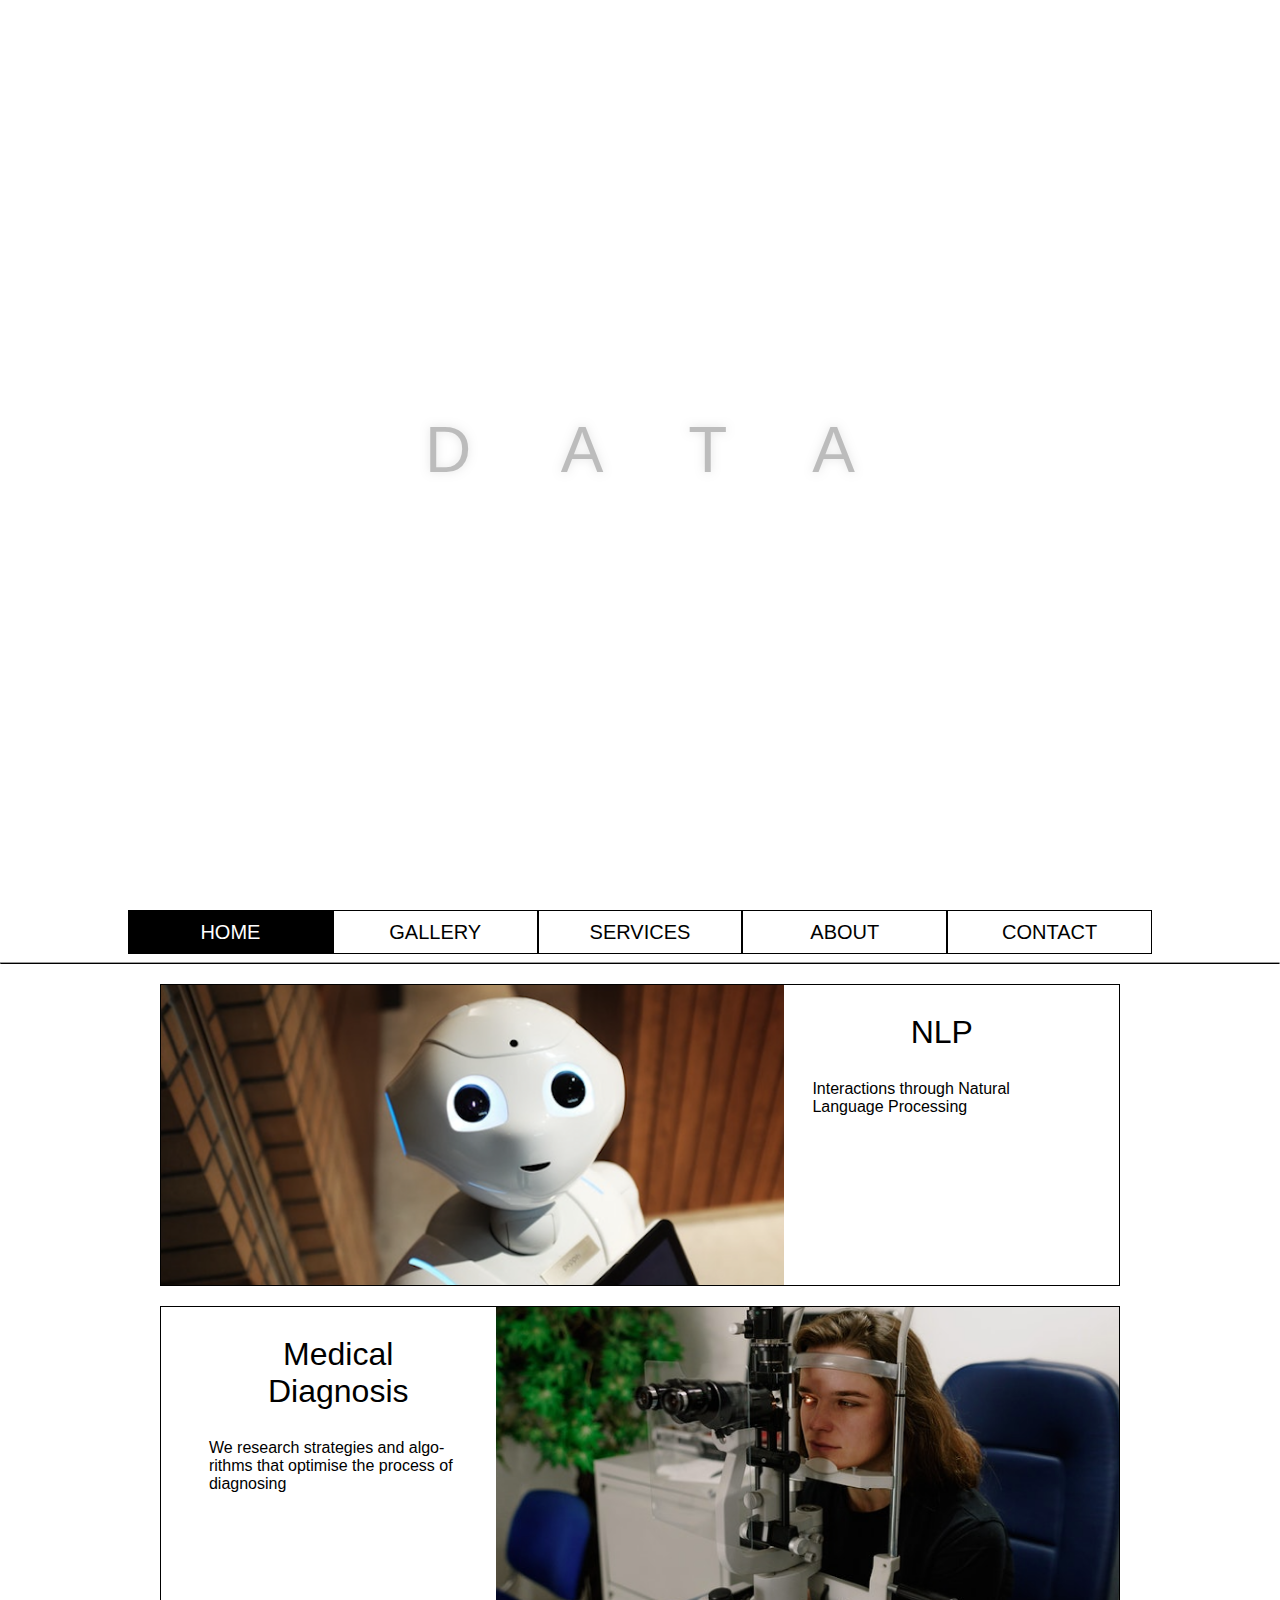
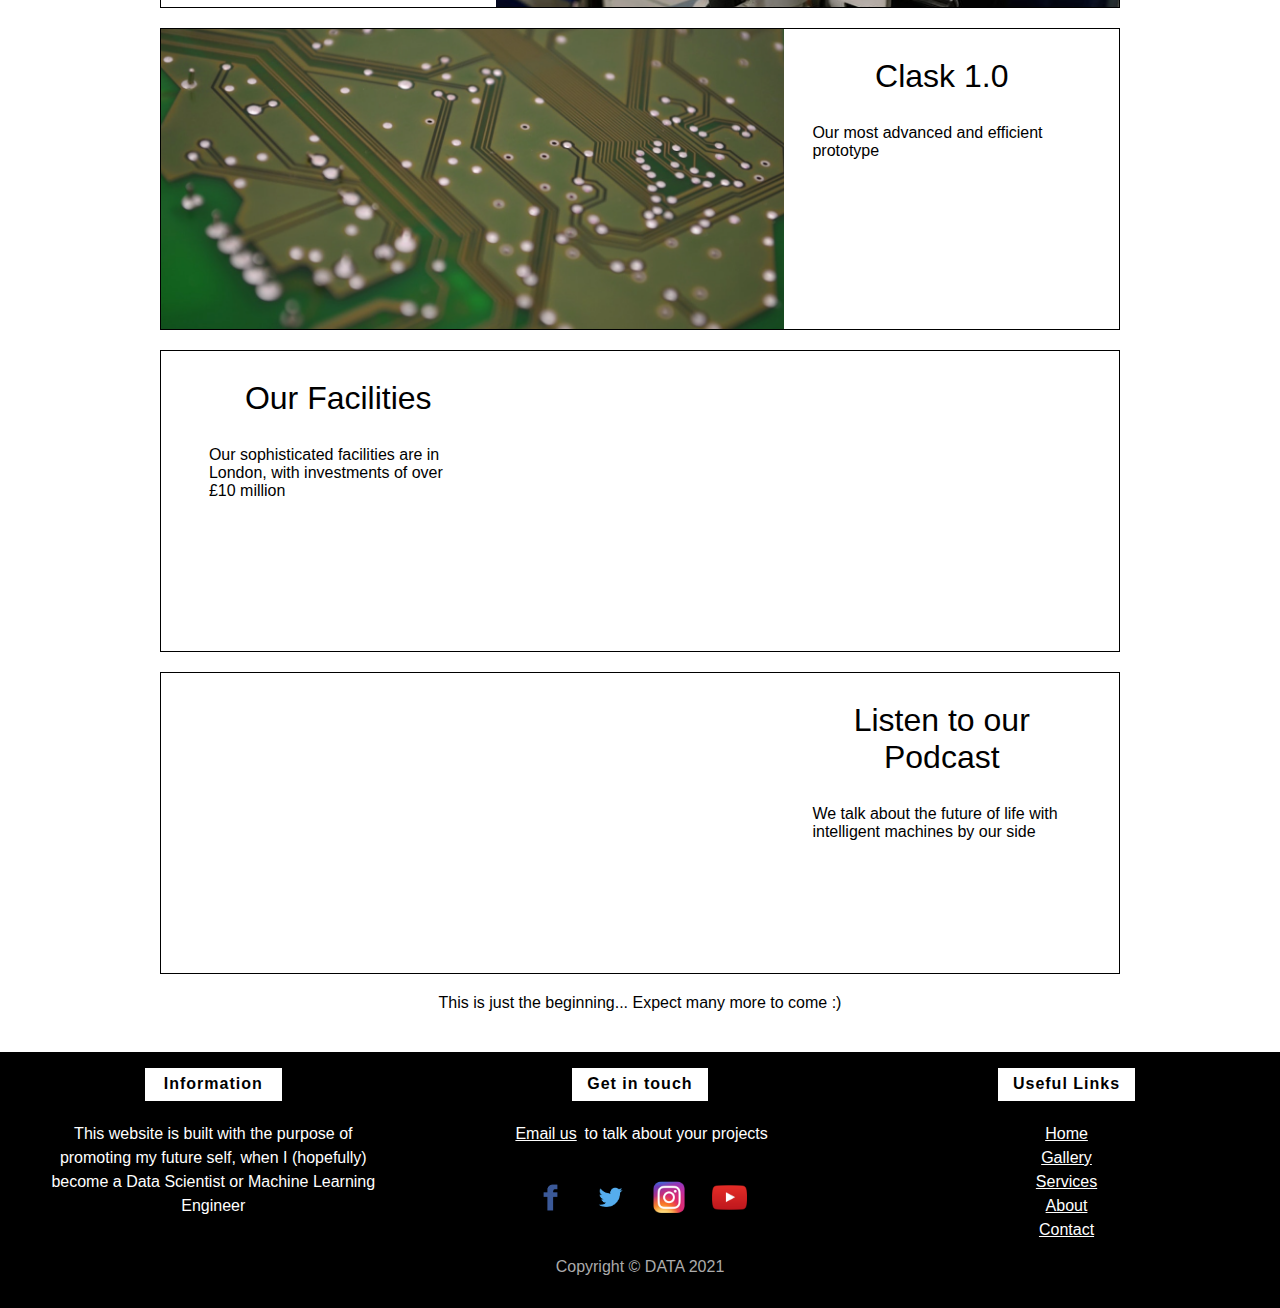
<file: index.html>
<!DOCTYPE html>
<html lang="en">
	<head>
		<title>Data | Machine Learning</title>
		<meta charset="UTF-8">
		<meta name="viewport" content="width=device-width, initial-scale=1.0">
		<link rel="stylesheet" type="text/css" href="css/style.css">
		<link rel="icon" href="images/tab_logo.png">
	</head>
	<body>
		<section>
			<div id="tvGraphText">
				<p id="tvGraphTitle">DATA</p>
			</div>

			<div id="tradingViewGraph"></div>

			<svg id="scrollDownArrow">
				<a href="#header">
					<path class="a1" d="M0 0 L20 20 L40 0"></path>
				</a>
			</svg>
		</section>

		<!-- Header section -->
		<section id="header">
			<nav id="menu">
				<a href="index.html" class="menuItems" id="currentLink">HOME</a>
				<a href="gallery.html" class="menuItems">GALLERY</a>
				<a href="services.html" class="menuItems">SERVICES</a>
				<a href="about.html" class="menuItems">ABOUT</a>
				<a href="contact.html" class="menuItems">CONTACT</a>
			</nav>
			<hr id="headerLine">
		</section>

		<!-- Main body of the page -->
		<main>
			<section class="evenSection">
				<img src="images/home/robot.png" alt="robot">
				<article>
					<h1>NLP</h1>
					<p>Interactions through Natural Language Processing</p>
				</article>
			</section>

			<div class="sectionSpace"></div>

			<section class="oddSection">
				<img src="images/home/diagnosis.png" alt="diagnosis">
				<article>
					<h1>Medical Diagnosis</h1>
					<p>We research strategies and algorithms that optimise the process of diagnosing</p>
				</article>
			</section>

			<div class="sectionSpace"></div>

			<section class="evenSection">
				<img src="images/home/buses.png" alt="buses">
				<article>
					<h1>Clask 1.0</h1>
					<p>Our most advanced and efficient prototype</p>
				</article>
			</section>

			<div class="sectionSpace"></div>

			<section class="oddSection">
				<!-- Following iframe taken from youtube -->
				<iframe src="https://www.youtube.com/embed/X3paOmcrTjQ" title="YouTube video player" frameborder="0" allow="accelerometer; autoplay; clipboard-write; encrypted-media; gyroscope; picture-in-picture" allowfullscreen></iframe>
				<article>
					<h1>Our Facilities</h1>
					<p>Our sophisticated facilities are in London, with investments of over £10 million</p>
				</article>
			</section>

			<div class="sectionSpace"></div>

			<section class="evenSection">
				<!-- Following iframe taken from soundcloud -->
				<iframe allow="autoplay" src="https://w.soundcloud.com/player/?url=https%3A//api.soundcloud.com/tracks/947796487&color=%23ff5500&auto_play=false&hide_related=false&show_comments=true&show_user=true&show_reposts=false&show_teaser=true&visual=true"></iframe>
				<article>
					<h1>Listen to our Podcast</h1>
					<p>We talk about the future of life with intelligent machines by our side</p>
				</article>
			</section>

			<div class="sectionSpace"></div>

			<section id="homeOutro">
				<p>This is just the beginning... Expect many more to come :)</p>
			</section>

			<div class="sectionSpace"></div>
		</main>

		
		<!-- Footer section -->
		<footer>
			<section id="topFooter">
				<!-- Description -->
				<div>
					<h4>Information</h4>
					<p class="textWrapperFooter">This website is built with the purpose of promoting my future self, when I (hopefully) become a Data Scientist or Machine Learning Engineer</p>
				</div>

				<!-- Contact -->
				<div>
					<h4>Get in touch</h4>
					<p class="textWrapperFooter"><a class="footerLinks" href="mailto:rodrigogonzalezrg544@gmail.com?subject=From%20Data%20Project">Email us</a> to talk about your projects</p>
					<br>
					<a class="footerLogoImages" href="https://www.facebook.com/" target="_blank">
						<img src="images/facebook_logo.png" alt="facebook">
					</a>
					<a class="footerLogoImages" href="https://twitter.com/" target="_blank">
						<img src="images/twitter_logo.png" alt="twitter">
					</a>
					<a class="footerLogoImages" href="https://instagram.com/" target="_blank">
						<img src="images/instagram_logo.png" alt="instagram">
					</a>
					<a class="footerLogoImages" href="https://www.youtube.com/" target="_blank">
						<img src="images/youtube_logo.png" alt="youtube">
					</a>
				</div>

				<!-- Links -->
				<div>
					<h4>Useful Links</h4>
					<a class="footerLinks" href="index.html">Home</a>
					<br>
					<a class="footerLinks" href="gallery.html">Gallery</a>
					<br>
					<a class="footerLinks" href="services.html">Services</a>
					<br>
					<a class="footerLinks" href="about.html">About</a>
					<br>
					<a class="footerLinks" href="contact.html">Contact</a>
				</div>
			</section>

			<!-- Copyright stuff -->
			<section id="bottomFooter">
				<p>Copyright © DATA 2021</p>
			</section>
		</footer>


		<!-- Tradingview Publicly available tools -->
		<script type="text/javascript" src="https://s3.tradingview.com/tv.js"></script>
		<script type="text/javascript" src="js/tvGraph.js"></script>
		
		<!-- jQuery file -->
		<script src="https://code.jquery.com/jquery-3.5.1.min.js"></script>
		
		<!-- JS Scripts -->
		<script src="js/script.js"></script>
	</body>
</html>
</file>
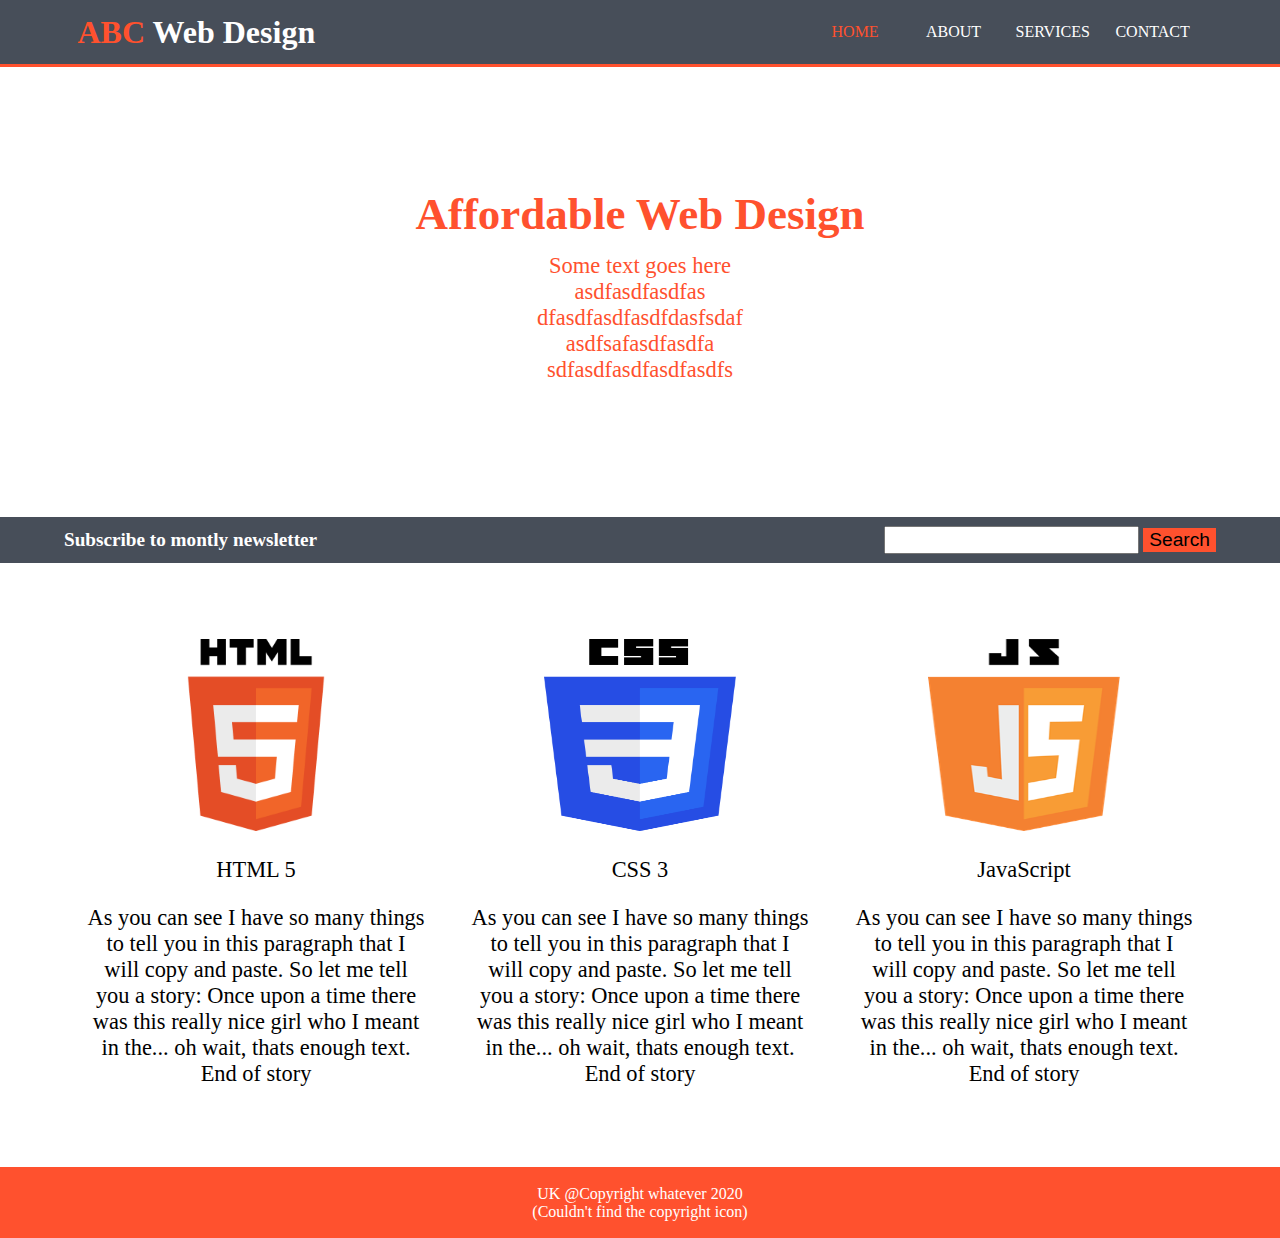
<file: ABC/index.html>
<!DOCTYPE html>
<html>
	<head>
		<title>ABC Web Design | Home</title>
		<meta charset="UTF-8" />
		<meta name="viewport" content="width=device-width, initial-scale=1.0" />
		<link rel="stylesheet" type="text/css" href="css/myStyles.css">
	</head>
	<body>
		<div id="backgroundHeader">
			<section id="marginChanger">
				<div id="header">
					<h1><span>ABC</span> Web Design</h1>
					<a href="index.html" id="activeLink">HOME</a>
					<a href="about.html">ABOUT</a>
					<a href="services.html">SERVICES</a>
					<a href="contact.html">CONTACT</a>
				</div>
			</section>
		</div>
		<div class="orangeLine"></div>
		<div id="backgroundImage">
			<div id="imageText">
				<p id="imageTitle"><b>Affordable Web Design</b></p>
				<p id="imageDescription">Some text goes here asdfasdfasdfas dfasdfasdfasdfdasfsdaf asdfsafasdfasdfa sdfasdfasdfasdfasdfs</p>
			</div>
		</div>
		<div id="newsletterBackground">
			<div id="newsletterContent">
				<p class="newsletterContents"><b>Subscribe to montly newsletter</b></p>
				<input class="newsletterContents" type="text" name="search" />
				<button class="newsletterContents">Search</button>
			</div>
		</div>
		<br>
		<div id="bodyContent">
			<div class="paragraphs">
				<img class="images" src="images/htmlBodyImage.png">
				<p>HTML 5</p>
				<p>As you can see I have so many things to tell you in this paragraph that I will copy and paste. So let me tell you a story: Once upon a time there was this really nice girl who I meant in the... oh wait, thats enough text. End of story</p>
			</div>
			<div class="paragraphs">
				<img class="images" src="images/cssBodyImage.png">
				<p>CSS 3</p>
				<p>As you can see I have so many things to tell you in this paragraph that I will copy and paste. So let me tell you a story: Once upon a time there was this really nice girl who I meant in the... oh wait, thats enough text. End of story</p>
			</div>
			<div class="paragraphs">
				<img class="images" src="images/jsBodyImage.png">
				<p>JavaScript</p>
				<p>As you can see I have so many things to tell you in this paragraph that I will copy and paste. So let me tell you a story: Once upon a time there was this really nice girl who I meant in the... oh wait, thats enough text. End of story</p>
			</div>
		</div>
		<div id="footer">
			<p>UK @Copyright whatever 2020<br>(Couldn't find the copyright icon)</p>
		</div>
	</body>
</html>
</file>
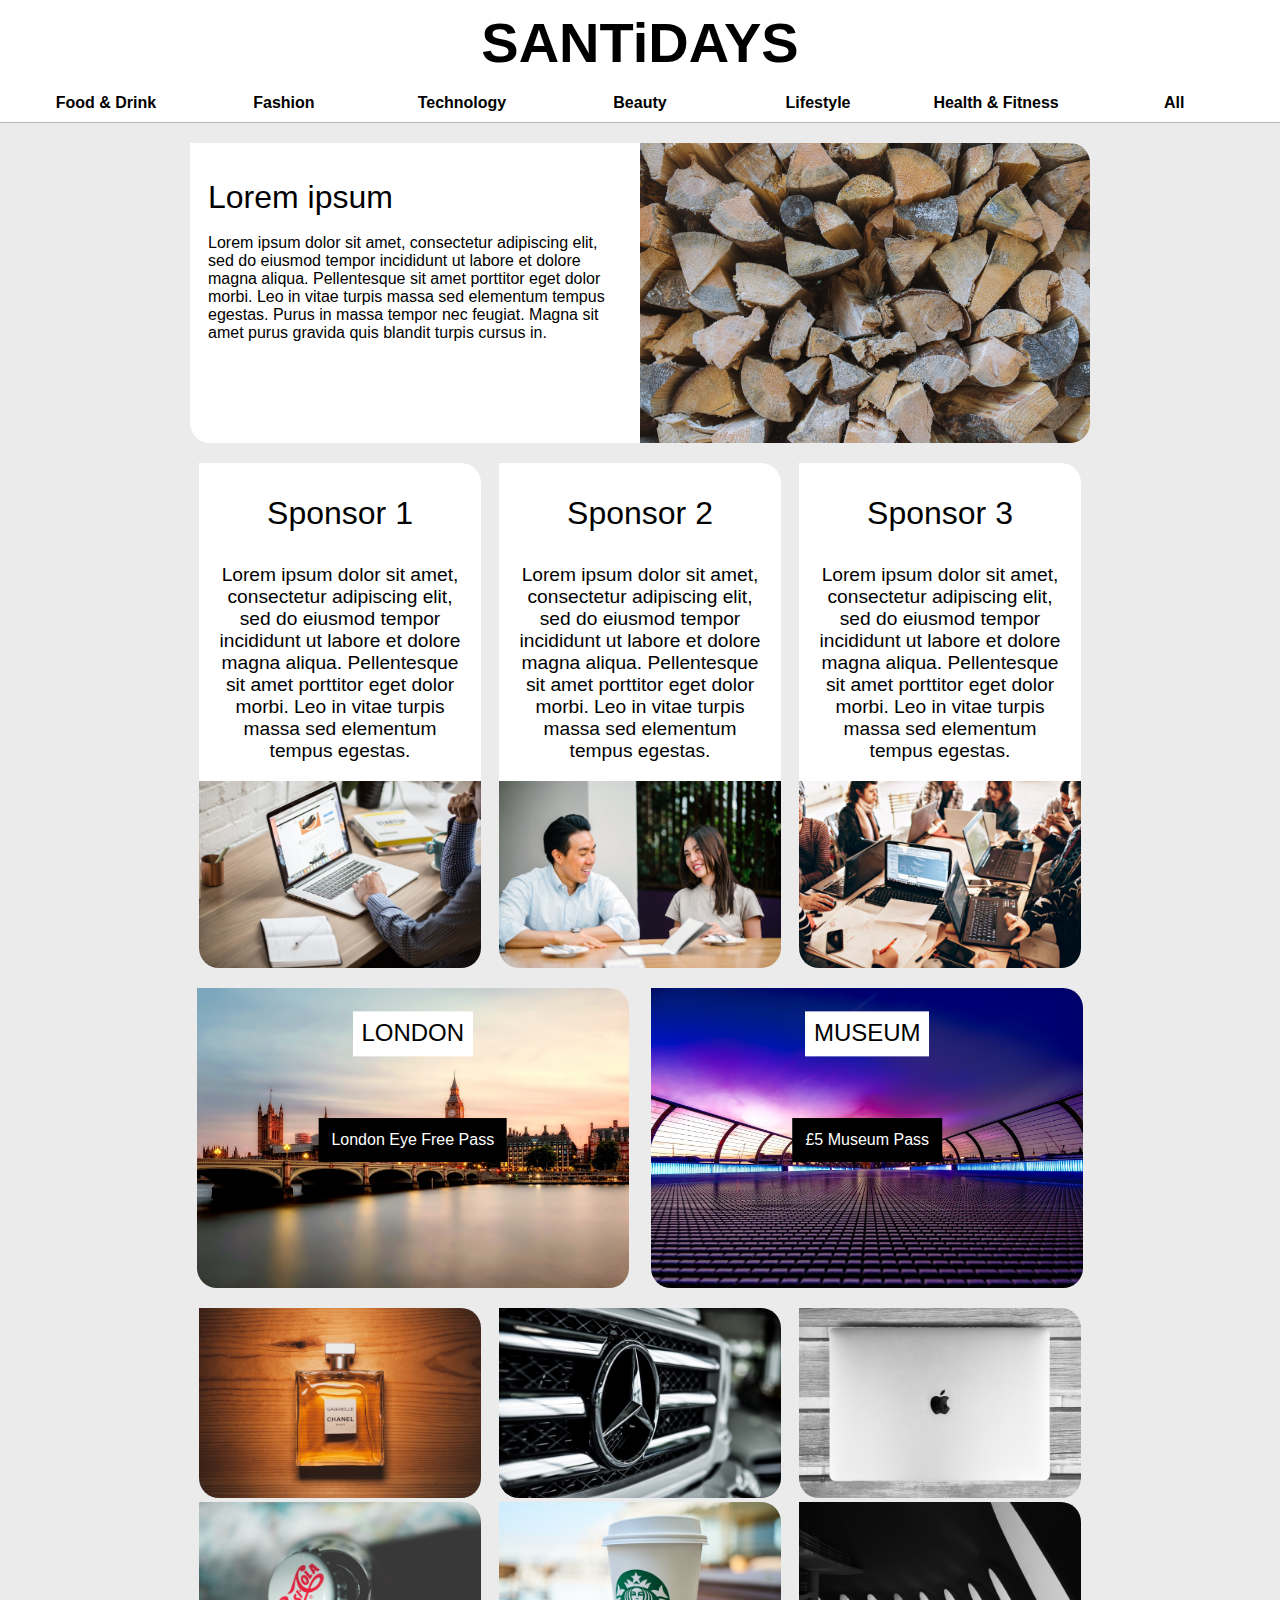
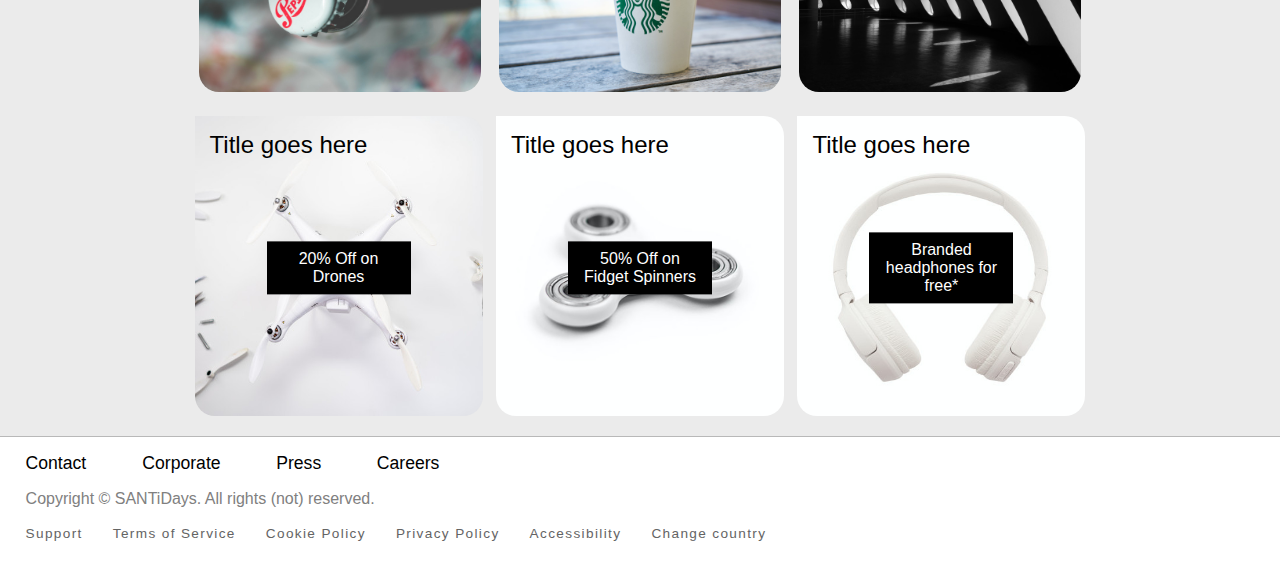
<file: SantiDays/index.html>
<!DOCTYPE html>
<html>
<head>
	<title>SANTiDAYS</title>
	<meta charset="UTF-8" />
	<link rel="icon" href="images/Royalty_free_Icon.jpg" alt="Royalty free image from pexels.com">
	<link rel="stylesheet" type="text/css" href="css/style.css">
</head>
	<body>
		<header>
			<div>
				<h1 id="logo">SANTiDAYS</h1>
			</div>
			<nav id="submenu">
				<a href="#" class="menuItem">Food & Drink</a>
				<a href="#" class="menuItem">Fashion</a>
				<a href="#" class="menuItem">Technology</a>
				<a href="#" class="menuItem">Beauty</a>
				<a href="#" class="menuItem">Lifestyle</a>
				<a href="#" class="menuItem">Health & Fitness</a>
				<a href="#" class="menuItem">All</a>
			</nav>
		</header>
		<main>
			<!-- First section -->
			<section id="firstSection">
				<article>
					<p><span id="firstSectionTitle">Lorem ipsum</span><br><br>Lorem ipsum dolor sit amet, consectetur adipiscing elit, sed do eiusmod tempor incididunt ut labore et dolore magna aliqua. Pellentesque sit amet porttitor eget dolor morbi. Leo in vitae turpis massa sed elementum tempus egestas. Purus in massa tempor nec feugiat. Magna sit amet purus gravida quis blandit turpis cursus in.</p>
					<img src="images/Royalty_free_picture1.jpg" alt="Royalty free image from pexels.com">
				</article>
			</section>
			<!-- Second section -->
			<section id="secondSection">
				<article class="paragraphs">
					<p class="secondSectionTitles">Sponsor 1</p>
					<p class="secondSectionText">Lorem ipsum dolor sit amet, consectetur adipiscing elit, sed do eiusmod tempor incididunt ut labore et dolore magna aliqua. Pellentesque sit amet porttitor eget dolor morbi. Leo in vitae turpis massa sed elementum tempus egestas.</p>
					<img src="images/Royalty_free_Sponsor1.jpg" alt="Royalty free image from pexels.com">
				</article>
				<article class="paragraphs">
					<p class="secondSectionTitles">Sponsor 2</p>
					<p class="secondSectionText">Lorem ipsum dolor sit amet, consectetur adipiscing elit, sed do eiusmod tempor incididunt ut labore et dolore magna aliqua. Pellentesque sit amet porttitor eget dolor morbi. Leo in vitae turpis massa sed elementum tempus egestas.</p>
					<img src="images/Royalty_free_Sponsor2.jpg" alt="Royalty free image from pexels.com">
				</article>
				<article class="paragraphs">
					<p class="secondSectionTitles">Sponsor 3</p>
					<p class="secondSectionText">Lorem ipsum dolor sit amet, consectetur adipiscing elit, sed do eiusmod tempor incididunt ut labore et dolore magna aliqua. Pellentesque sit amet porttitor eget dolor morbi. Leo in vitae turpis massa sed elementum tempus egestas.</p>
					<img src="images/Royalty_free_Sponsor3.jpg" alt="Royalty free image from pexels.com">
				</article>
			</section>
			<!-- Third section -->
			<section id="thirdSection">
				<div id="TFirstImage">
					<img src="images/Royalty_free_ThirdSection1.jpg" alt="Royalty free image from pexels.com">
					<p class="topCenteredText">LONDON</p>
					<p class="centeredText">London Eye Free Pass</p>
				</div>
				<div id="TSecondImage">
					<img src="images/Royalty_free_ThirdSection2.jpg" alt="Royalty free image from pexels.com">
					<p class="topCenteredText">MUSEUM</p>
					<p class="centeredText">£5 Museum Pass</p>
				</div>
			</section>
			<!-- Fourth section -->
			<section id="fourthSection">
				<div class="fourthSponsors">
					<img src="images/Royalty_free_Product1.jpg" alt="Royalty free image from pexels.com">
					<img src="images/Royalty_free_Product4.jpg" alt="Royalty free image from pexels.com">
				</div>
				<div class="fourthSponsors">
					<img src="images/Royalty_free_Product2.jpg" alt="Royalty free image from pexels.com">
					<img src="images/Royalty_free_Product5.jpg" alt="Royalty free image from pexels.com">
				</div>
				<div class="fourthSponsors">
					<img src="images/Royalty_free_Product3.jpg" alt="Royalty free image from pexels.com">
					<img src="images/Royalty_free_Product6.jpg" alt="Royalty free image from pexels.com">
				</div>
			</section>
			<!-- Fifth section -->
			<section id="fifthSection">
				<div id="FFirstImage">
					<img src="images/Royalty_free_Fifth1.jpg" alt="Royalty free image from pexels.com">
					<p class="topLeftText">Title goes here</p>
					<p class="centeredText">20% Off on Drones</p>
				</div>
				<div id="FSecondImage">
					<img src="images/Royalty_free_Fifth2.jpg" alt="Royalty free image from pexels.com">
					<p class="topLeftText">Title goes here</p>
					<p class="centeredText">50% Off on Fidget Spinners</p>
				</div>
				<div id="FThirdImage">
					<img src="images/Royalty_free_Fifth3.jpg" alt="Royalty free image from pexels.com">
					<p class="topLeftText">Title goes here</p>
					<p class="centeredText">Branded headphones for free*</p>
				</div>
			</section>
		</main>
		<!-- Footer section -->
		<footer>
			<nav>
				<a class="footerLinks" href="mailto:example@email.com?subject=Desired emailsubject goes here">
					Contact
				</a>
				<a class="footerLinks" href="">Corporate</a>
				<a class="footerLinks" href="">Press</a>
				<a class="footerLinks" href="">Careers</a>
			</nav>
			<p>Copyright © SANTiDays. All rights (not) reserved.</p>
			<nav>
				<a class="footerLinksLeft" href="">Support</a>
				<a class="footerLinksLeft" href="">Terms of Service</a>
				<a class="footerLinksLeft" href="">Cookie Policy</a>
				<a class="footerLinksLeft" href="">Privacy Policy</a>
				<a class="footerLinksLeft" href="">Accessibility</a>
				<a class="footerLinksLeft" href="">Change country</a>
			</nav>
		</footer>
	</body>
</html>
</file>
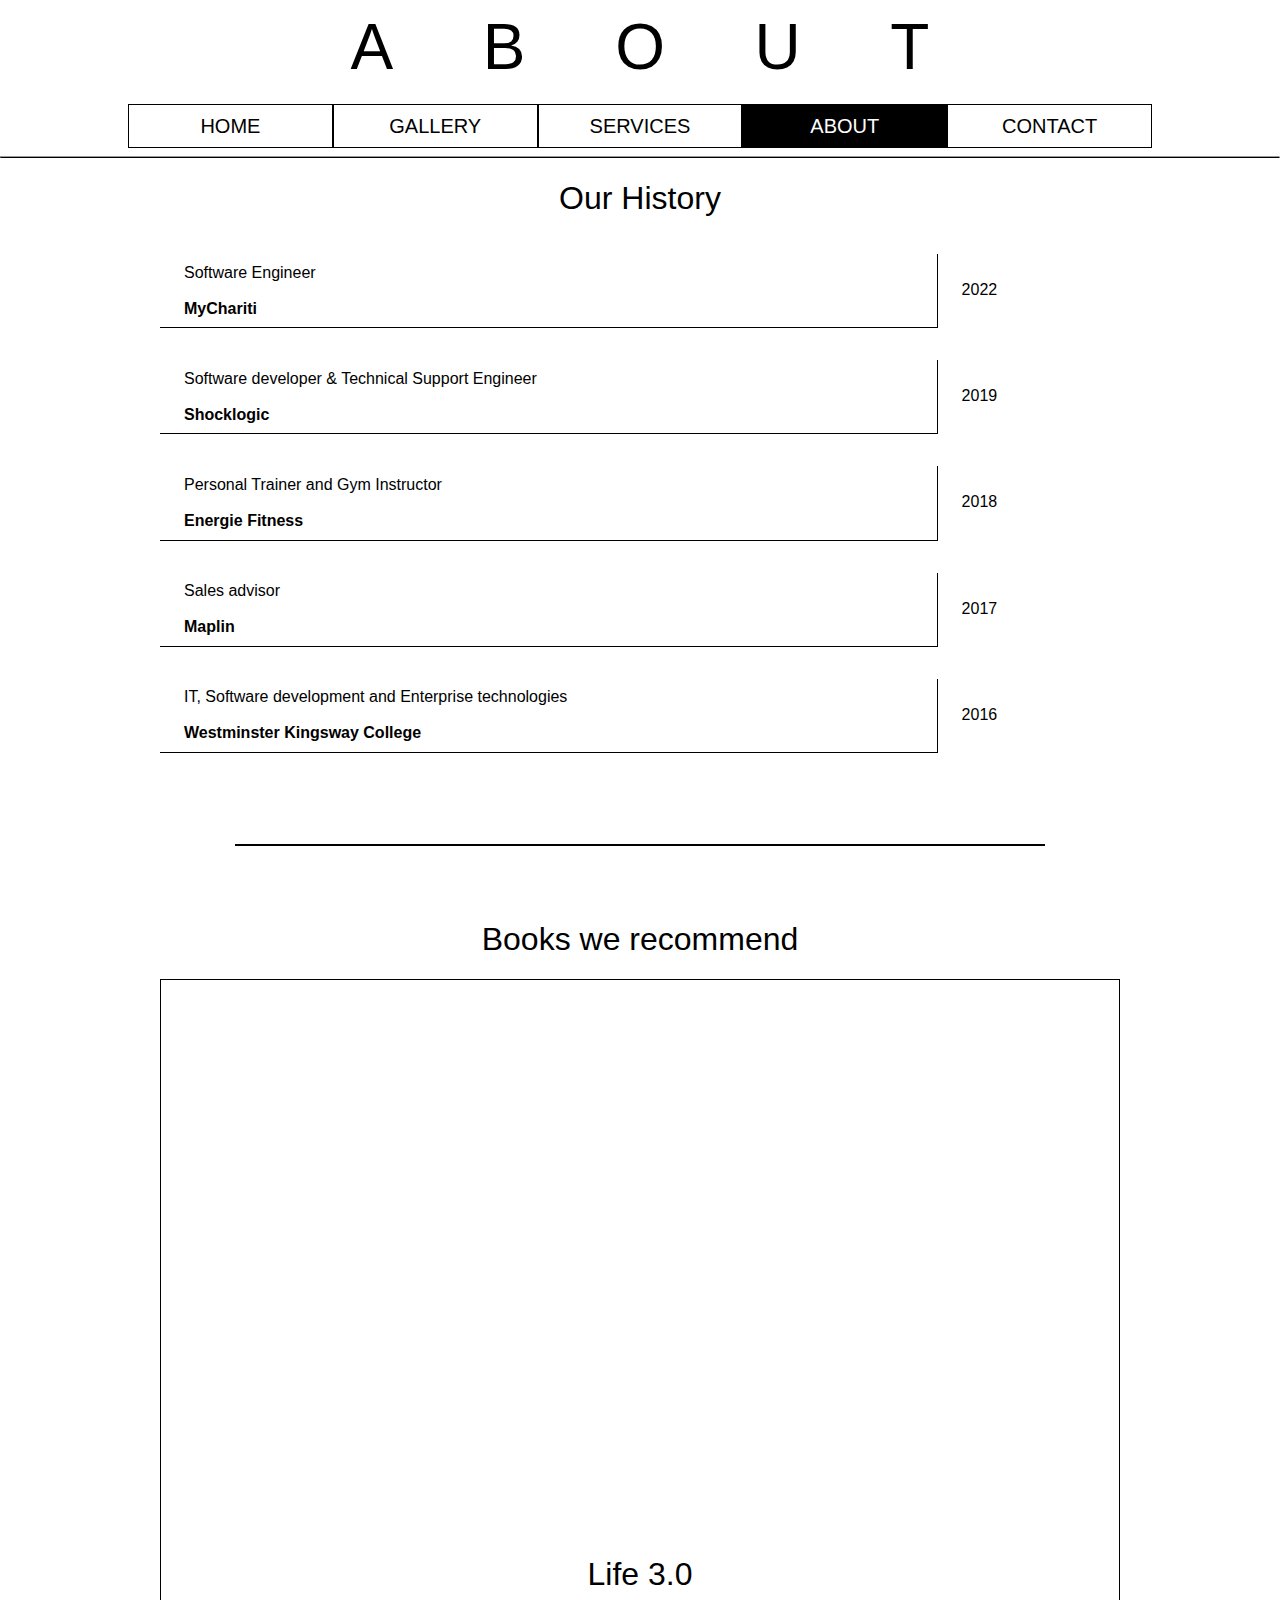
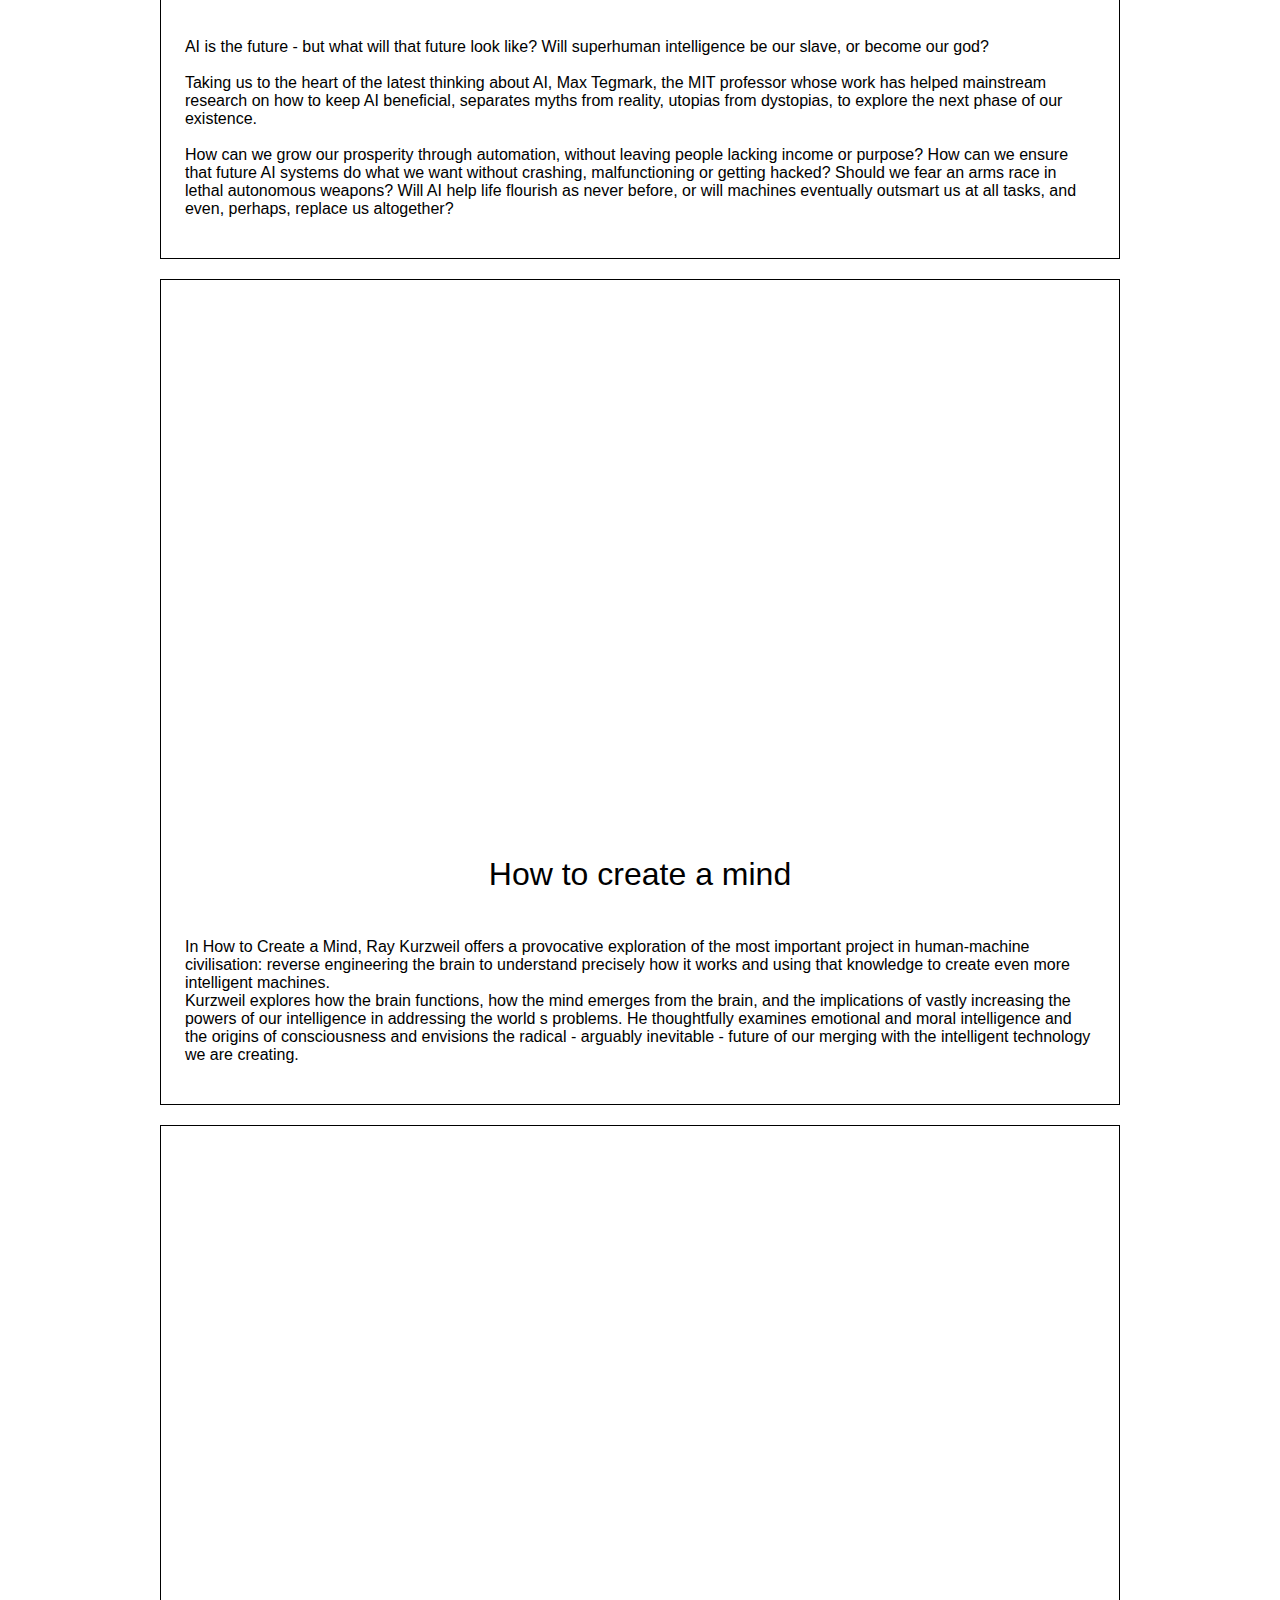
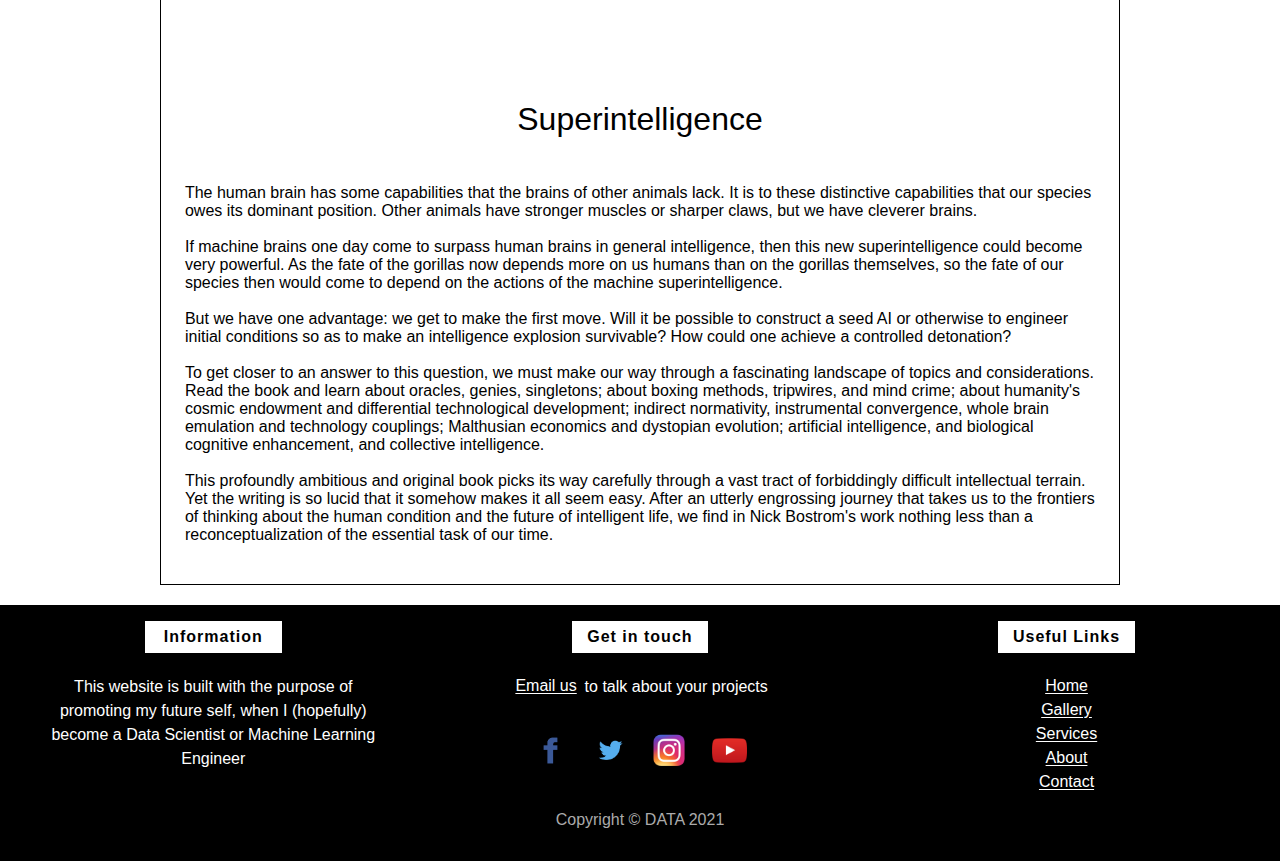
<file: about.html>
<!DOCTYPE html>
<html lang="en">
	<head>
		<title>About | Data | Machine Learning</title>
		<meta charset="UTF-8">
		<meta name="viewport" content="width=device-width, initial-scale=1.0">
		<link rel="stylesheet" type="text/css" href="css/style.css">
		<link rel="icon" href="images/tab_logo.png">
	</head>
	<body>
		<!-- Prevent header from adding extra white space on last char -->
		<p id="headerTitle"><span id="headerTitleExtension">ABOU</span>T</p>
		<!-- Header section -->
		<section id="header">
			<nav id="menu">
				<a href="index.html" class="menuItems">HOME</a>
				<a href="gallery.html" class="menuItems">GALLERY</a>
				<a href="services.html" class="menuItems">SERVICES</a>
				<a href="about.html" class="menuItems" id="currentLink">ABOUT</a>
				<a href="contact.html" class="menuItems">CONTACT</a>
			</nav>
			<hr id="headerLine">
		</section>

		<!-- Main body of the page -->
		<main>
			<h1>Our History</h1>
			<section id="timeline">
				<div>
					<p>
						Software Engineer
						<br><br>
						<b>MyChariti</b>
					</p>
					<span>2022</span>
				</div>
				<div>
					<p>
						Software developer & Technical Support Engineer
						<br><br>
						<b>Shocklogic</b>
					</p>
					<span>2019</span>
				</div>
				<div>
					<p>
						Personal Trainer and Gym Instructor
						<br><br>
						<b>Energie Fitness</b>
					</p>
					<span>2018</span>
				</div>
				<div>
					<p>
						Sales advisor
						<br><br>
						<b>Maplin</b>
					</p>
					<span>2017</span>
				</div>
				<div>
					<p>
						IT, Software development and Enterprise technologies
						<br><br>
						<b>Westminster Kingsway College</b>
					</p>
					<span>2016</span>
				</div>
			</section>

			<hr class="sectionSeparator">

			<h1>Books we recommend</h1>
			<section class="amazonBooks">
				<!-- Following iframe taken from amazon -->
				<iframe allowfullscreen src="https://read.amazon.co.uk/kp/card?asin=B07474JB3Q&preview=inline&linkCode=kpe&ref_=cm_sw_r_kb_dp_4vi-FbH7GV3SV"></iframe>
				<article>
					<!-- Following text taken from amazon as placeholder -->
					<h1>Life 3.0</h1>
					<p>AI is the future - but what will that future look like? Will superhuman intelligence be our slave, or become our god?
					<br><br>
					Taking us to the heart of the latest thinking about AI, Max Tegmark, the MIT professor whose work has helped mainstream research on how to keep AI beneficial, separates myths from reality, utopias from dystopias, to explore the next phase of our existence.
					<br><br>
					How can we grow our prosperity through automation, without leaving people lacking income or purpose? How can we ensure that future AI systems do what we want without crashing, malfunctioning or getting hacked? Should we fear an arms race in lethal autonomous weapons? Will AI help life flourish as never before, or will machines eventually outsmart us at all tasks, and even, perhaps, replace us altogether?</p>
				</article>
			</section>

			<div class="sectionSpace"></div>

			<section class="amazonBooks">
				<!-- Following iframe taken from amazon -->
				<iframe allowfullscreen src="https://read.amazon.co.uk/kp/card?asin=B07H2LLCF8&preview=inline&linkCode=kpe&ref_=cm_sw_r_kb_dp_9zi-FbC05T44M"></iframe>
				<article>
					<!-- Following text taken from amazon as placeholder -->
					<h1>How to create a mind</h1>
					<p>In How to Create a Mind, Ray Kurzweil offers a provocative exploration of the most important project in human-machine civilisation: reverse engineering the brain to understand precisely how it works and using that knowledge to create even more intelligent machines.
					<br>
					Kurzweil explores how the brain functions, how the mind emerges from the brain, and the implications of vastly increasing the powers of our intelligence in addressing the world s problems. He thoughtfully examines emotional and moral intelligence and the origins of consciousness and envisions the radical - arguably inevitable - future of our merging with the intelligent technology we are creating.</p>
				</article>
			</section>

			<div class="sectionSpace"></div>

			<section class="amazonBooks">
				<!-- Following iframe taken from amazon -->
				<iframe allowfullscreen src="https://read.amazon.co.uk/kp/card?asin=B00LOOCGB2&preview=inline&linkCode=kpe&ref_=cm_sw_r_kb_dp_0zi-Fb40BNA46"></iframe>
				<article>
					<!-- Following text taken from amazon as placeholder -->
					<h1>Superintelligence</h1>
					<p>The human brain has some capabilities that the brains of other animals lack. It is to these distinctive capabilities that our species owes its dominant position. Other animals have stronger muscles or sharper claws, but we have cleverer brains.
					<br><br>
					If machine brains one day come to surpass human brains in general intelligence, then this new superintelligence could become very powerful. As the fate of the gorillas now depends more on us humans than on the gorillas themselves, so the fate of our species then would come to depend on the actions of the machine superintelligence.
					<br><br>
					But we have one advantage: we get to make the first move. Will it be possible to construct a seed AI or otherwise to engineer initial conditions so as to make an intelligence explosion survivable? How could one achieve a controlled detonation?
					<br><br>
					To get closer to an answer to this question, we must make our way through a fascinating landscape of topics and considerations. Read the book and learn about oracles, genies, singletons; about boxing methods, tripwires, and mind crime; about humanity's cosmic endowment and differential technological development; indirect normativity, instrumental convergence, whole brain emulation and technology couplings; Malthusian economics and dystopian evolution; artificial intelligence, and biological cognitive enhancement, and collective intelligence.
					<br><br>
					This profoundly ambitious and original book picks its way carefully through a vast tract of forbiddingly difficult intellectual terrain. Yet the writing is so lucid that it somehow makes it all seem easy. After an utterly engrossing journey that takes us to the frontiers of thinking about the human condition and the future of intelligent life, we find in Nick Bostrom's work nothing less than a reconceptualization of the essential task of our time.</p>
				</article>
			</section>
		</main>
		

		<!-- Footer section -->
		<footer>
			<section id="topFooter">
				<!-- Description -->
				<div>
					<h4>Information</h4>
					<p class="textWrapperFooter">This website is built with the purpose of promoting my future self, when I (hopefully) become a Data Scientist or Machine Learning Engineer</p>
				</div>

				<!-- Contact -->
				<div>
					<h4>Get in touch</h4>
					<p class="textWrapperFooter"><a class="footerLinks" href="mailto:rodrigogonzalezrg544@gmail.com?subject=From%20Data%20Project">Email us</a> to talk about your projects</p>
					<br>
					<a class="footerLogoImages" href="https://www.facebook.com/" target="_blank">
						<img src="images/facebook_logo.png" alt="facebook">
					</a>
					<a class="footerLogoImages" href="https://twitter.com/" target="_blank">
						<img src="images/twitter_logo.png" alt="twitter">
					</a>
					<a class="footerLogoImages" href="https://instagram.com/" target="_blank">
						<img src="images/instagram_logo.png" alt="instagram">
					</a>
					<a class="footerLogoImages" href="https://www.youtube.com/" target="_blank">
						<img src="images/youtube_logo.png" alt="youtube">
					</a>
				</div>

				<!-- Links -->
				<div>
					<h4>Useful Links</h4>
					<a class="footerLinks" href="index.html">Home</a>
					<br>
					<a class="footerLinks" href="gallery.html">Gallery</a>
					<br>
					<a class="footerLinks" href="services.html">Services</a>
					<br>
					<a class="footerLinks" href="about.html">About</a>
					<br>
					<a class="footerLinks" href="contact.html">Contact</a>
				</div>
			</section>

			<!-- Copyright stuff -->
			<section id="bottomFooter">
				<p>Copyright © DATA 2021</p>
			</section>
		</footer>


		<!-- jQuery file -->
		<script src="https://code.jquery.com/jquery-3.5.1.min.js"></script>
		
		<!-- JS Scripts -->
		<script src="js/script.js"></script>
		<script src="js/particles.js"></script>
	</body>
</html>
</file>
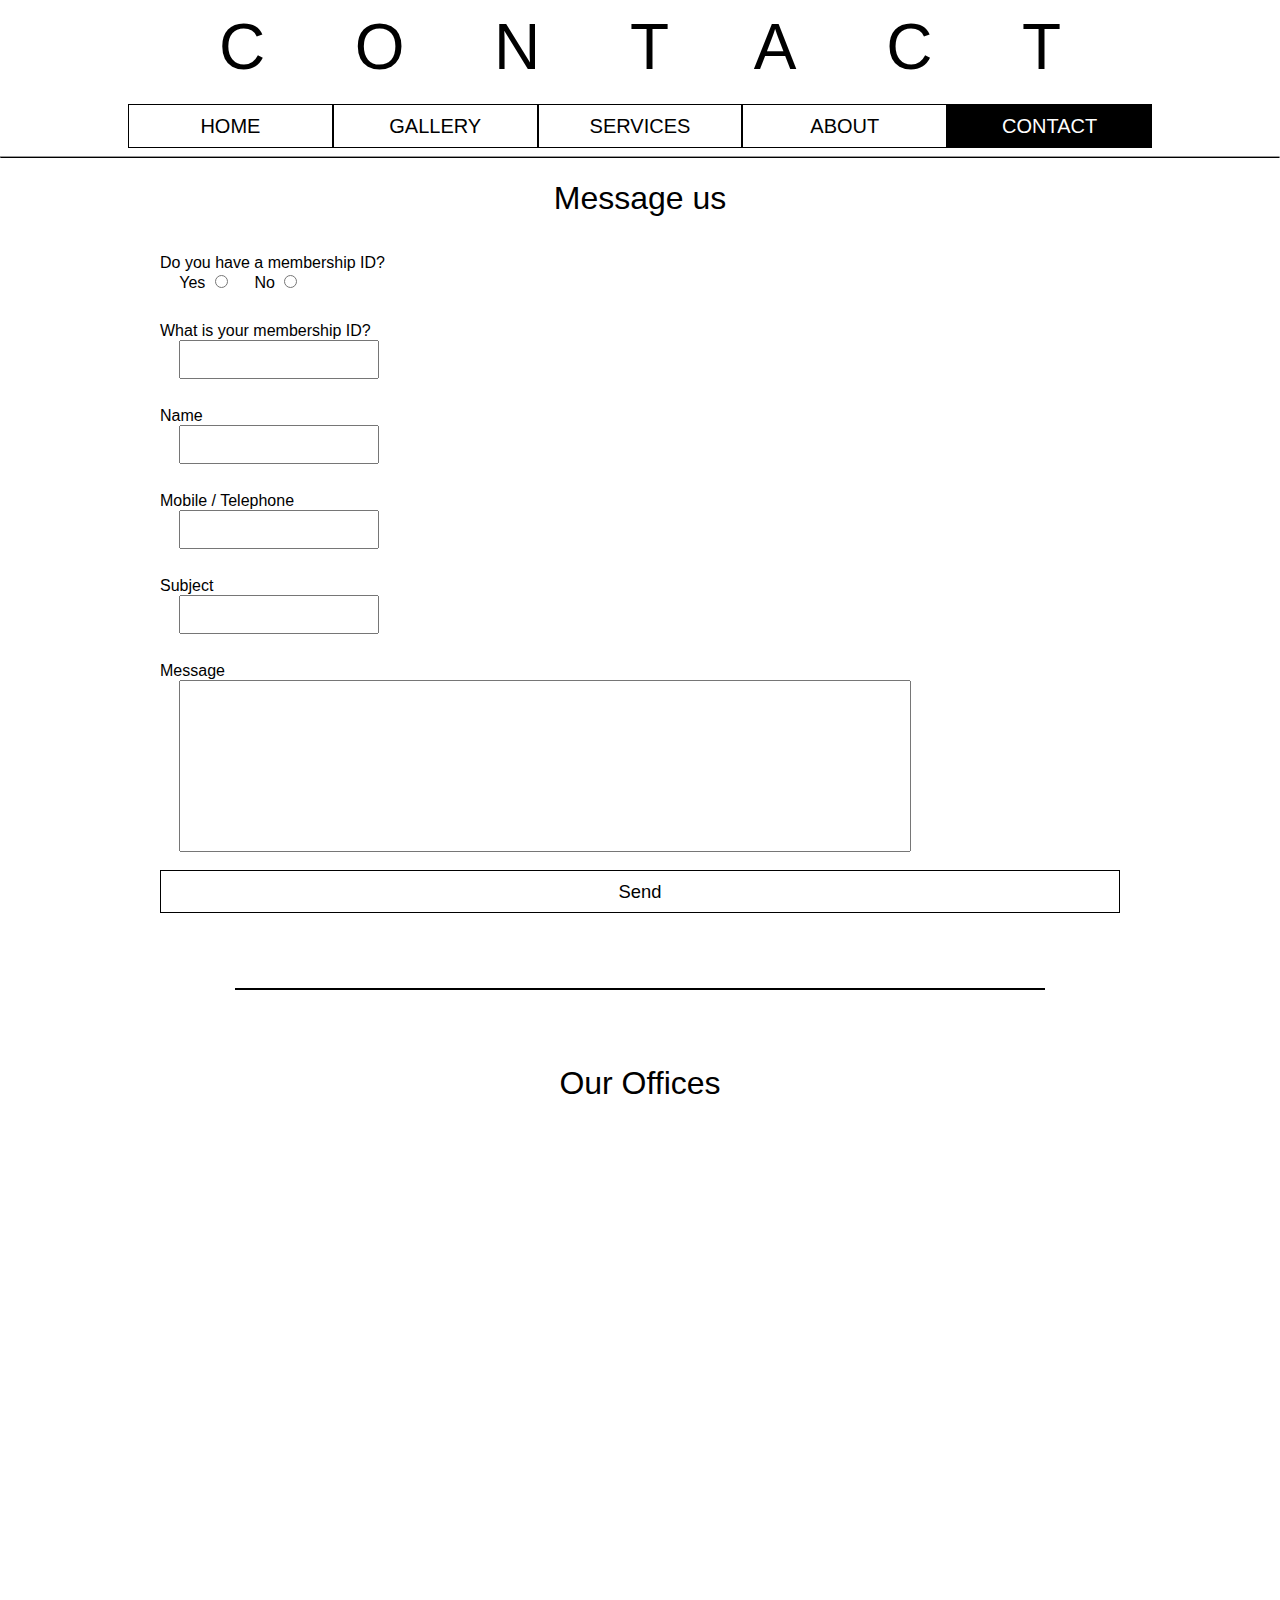
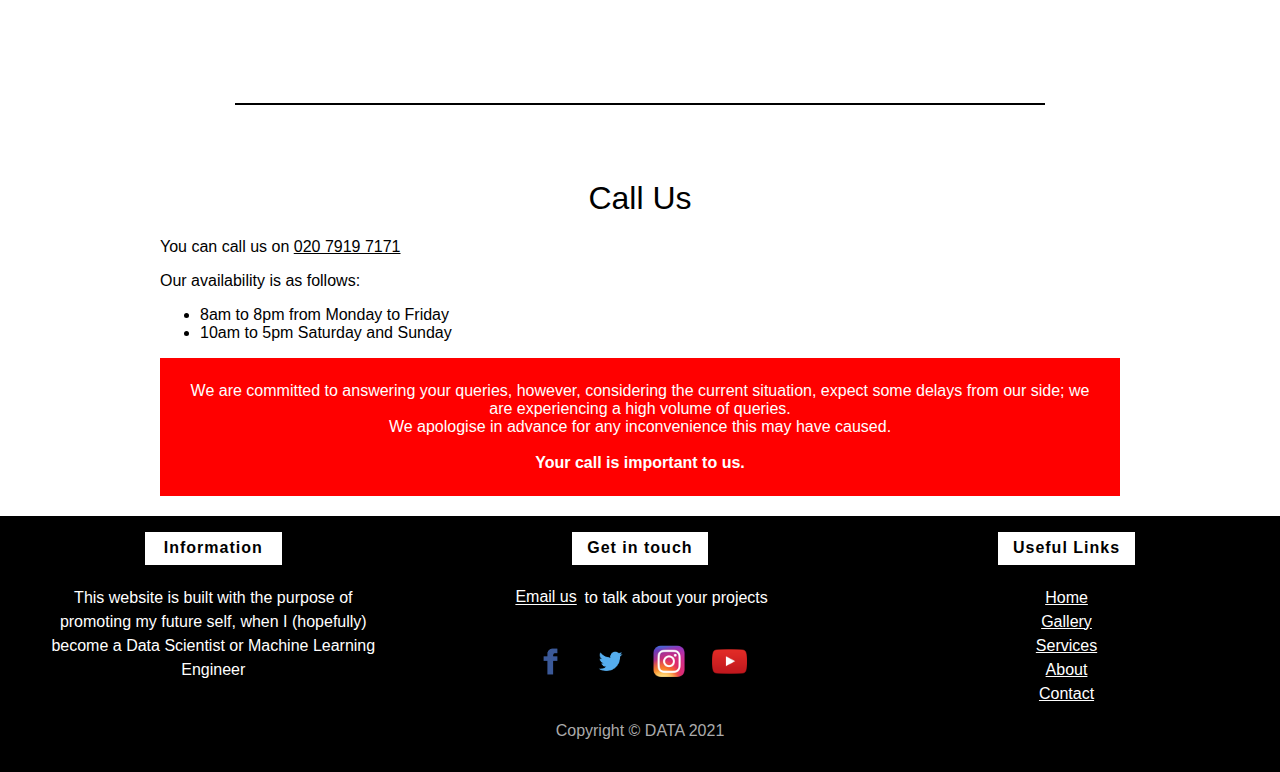
<file: contact.html>
<!DOCTYPE html>
<html lang="en">
	<head>
		<title>Contact | Data | Machine Learning</title>
		<meta charset="UTF-8">
		<meta name="viewport" content="width=device-width, initial-scale=1.0">
		<link rel="stylesheet" type="text/css" href="css/style.css">
		<link rel="icon" href="images/tab_logo.png">
	</head>
	<body>
		<!-- Prevent header from adding extra white space on last char -->
		<p id="headerTitle"><span id="headerTitleExtension">CONTAC</span>T</p>
		<!-- Header section -->
		<section id="header">
			<nav id="menu">
				<a href="index.html" class="menuItems">HOME</a>
				<a href="gallery.html" class="menuItems">GALLERY</a>
				<a href="services.html" class="menuItems">SERVICES</a>
				<a href="about.html" class="menuItems">ABOUT</a>
				<a href="contact.html" class="menuItems" id="currentLink">CONTACT</a>
			</nav>
			<hr id="headerLine">
		</section>

		<!-- Main body of the page -->
		<main>
			<h1>Message us</h1>
			<section id="emailSection">
				<form action="mailto:rodrigogonzalezrg544@gmail.com" method="GET">
					<p>Do you have a membership ID?<br>
						<label class="indentedQuestion" for="yes">Yes</label>
						<input type="radio" name="has_membership" id="yes" value="yes" required>
						<label class="indentedQuestion" for="no">No</label>
						<input type="radio" name="has_membership" id="no" value="no">
					</p>
					<label>What is your membership ID?<br>
						<input type="text" name="membership" maxlength="10" required>
						<br>
					</label>

					<label>
						Name<br>
						<input type="text" name="name" maxlength="256" required>
					</label>

					<label>
						Mobile / Telephone<br>
						<input type="number" name="phone_number" required>
					</label>

					<label>
						Subject<br>
						<input type="text" name="subject" required>
					</label>

					<label>
						Message<br>
						<textarea name="body" required></textarea>
					</label>

					<input type="Submit" name="Submit" value="Send">
				</form>
			</section>

			<hr class="sectionSeparator">

			<h1>Our Offices</h1>
			<section>
				<!-- Following iframe taken from google maps -->
				<iframe id="mapsIframe" src="https://www.google.com/maps/embed?pb=!1m18!1m12!1m3!1d317715.7119511102!2d-0.3817882115193521!3d51.52873519401591!2m3!1f0!2f0!3f0!3m2!1i1024!2i768!4f13.1!3m3!1m2!1s0x47d8a00baf21de75%3A0x52963a5addd52a99!2sLondon!5e0!3m2!1sen!2suk!4v1641652528437!5m2!1sen!2suk" style="border:0;" allowfullscreen="" loading="lazy"></iframe>
			</section>

			<hr class="sectionSeparator">

			<h1>Call Us</h1>
			<section id="callUsSection">
				<p>You can call us on <a href="tel:02079197171">020 7919 7171</a></p>
				<p>Our availability is as follows:</p>
				<ul>
					<li>8am to 8pm from Monday to Friday</li>
					<li>10am to 5pm Saturday and Sunday</li>
				</ul>

				<p>We are committed to answering your queries, however, considering the current situation, expect some delays from our side; we are experiencing a high volume of queries.
				<br>
				We apologise in advance for any inconvenience this may have caused.
				<br><br>
				<b>Your call is important to us.</b></p>
			</section>
		</main>


		<!-- Footer section -->
		<footer>
			<section id="topFooter">
				<!-- Description -->
				<div>
					<h4>Information</h4>
					<p class="textWrapperFooter">This website is built with the purpose of promoting my future self, when I (hopefully) become a Data Scientist or Machine Learning Engineer</p>
				</div>

				<!-- Contact -->
				<div>
					<h4>Get in touch</h4>
					<p class="textWrapperFooter"><a class="footerLinks" href="mailto:rodrigogonzalezrg544@gmail.com?subject=From%20Data%20Project">Email us</a> to talk about your projects</p>
					<br>
					<a class="footerLogoImages" href="https://www.facebook.com/" target="_blank">
						<img src="images/facebook_logo.png" alt="facebook">
					</a>
					<a class="footerLogoImages" href="https://twitter.com/" target="_blank">
						<img src="images/twitter_logo.png" alt="twitter">
					</a>
					<a class="footerLogoImages" href="https://instagram.com/" target="_blank">
						<img src="images/instagram_logo.png" alt="instagram">
					</a>
					<a class="footerLogoImages" href="https://www.youtube.com/" target="_blank">
						<img src="images/youtube_logo.png" alt="youtube">
					</a>
				</div>

				<!-- Links -->
				<div>
					<h4>Useful Links</h4>
					<a class="footerLinks" href="index.html">Home</a>
					<br>
					<a class="footerLinks" href="gallery.html">Gallery</a>
					<br>
					<a class="footerLinks" href="services.html">Services</a>
					<br>
					<a class="footerLinks" href="about.html">About</a>
					<br>
					<a class="footerLinks" href="contact.html">Contact</a>
				</div>
			</section>

			<!-- Copyright stuff -->
			<section id="bottomFooter">
				<p>Copyright © DATA 2021</p>
			</section>
		</footer>


		<!-- jQuery file -->
		<script src="https://code.jquery.com/jquery-3.5.1.min.js"></script>
		
		<!-- JS Scripts -->
		<script src="js/script.js"></script>
		<script src="js/particles.js"></script>
	</body>
</html>
</file>
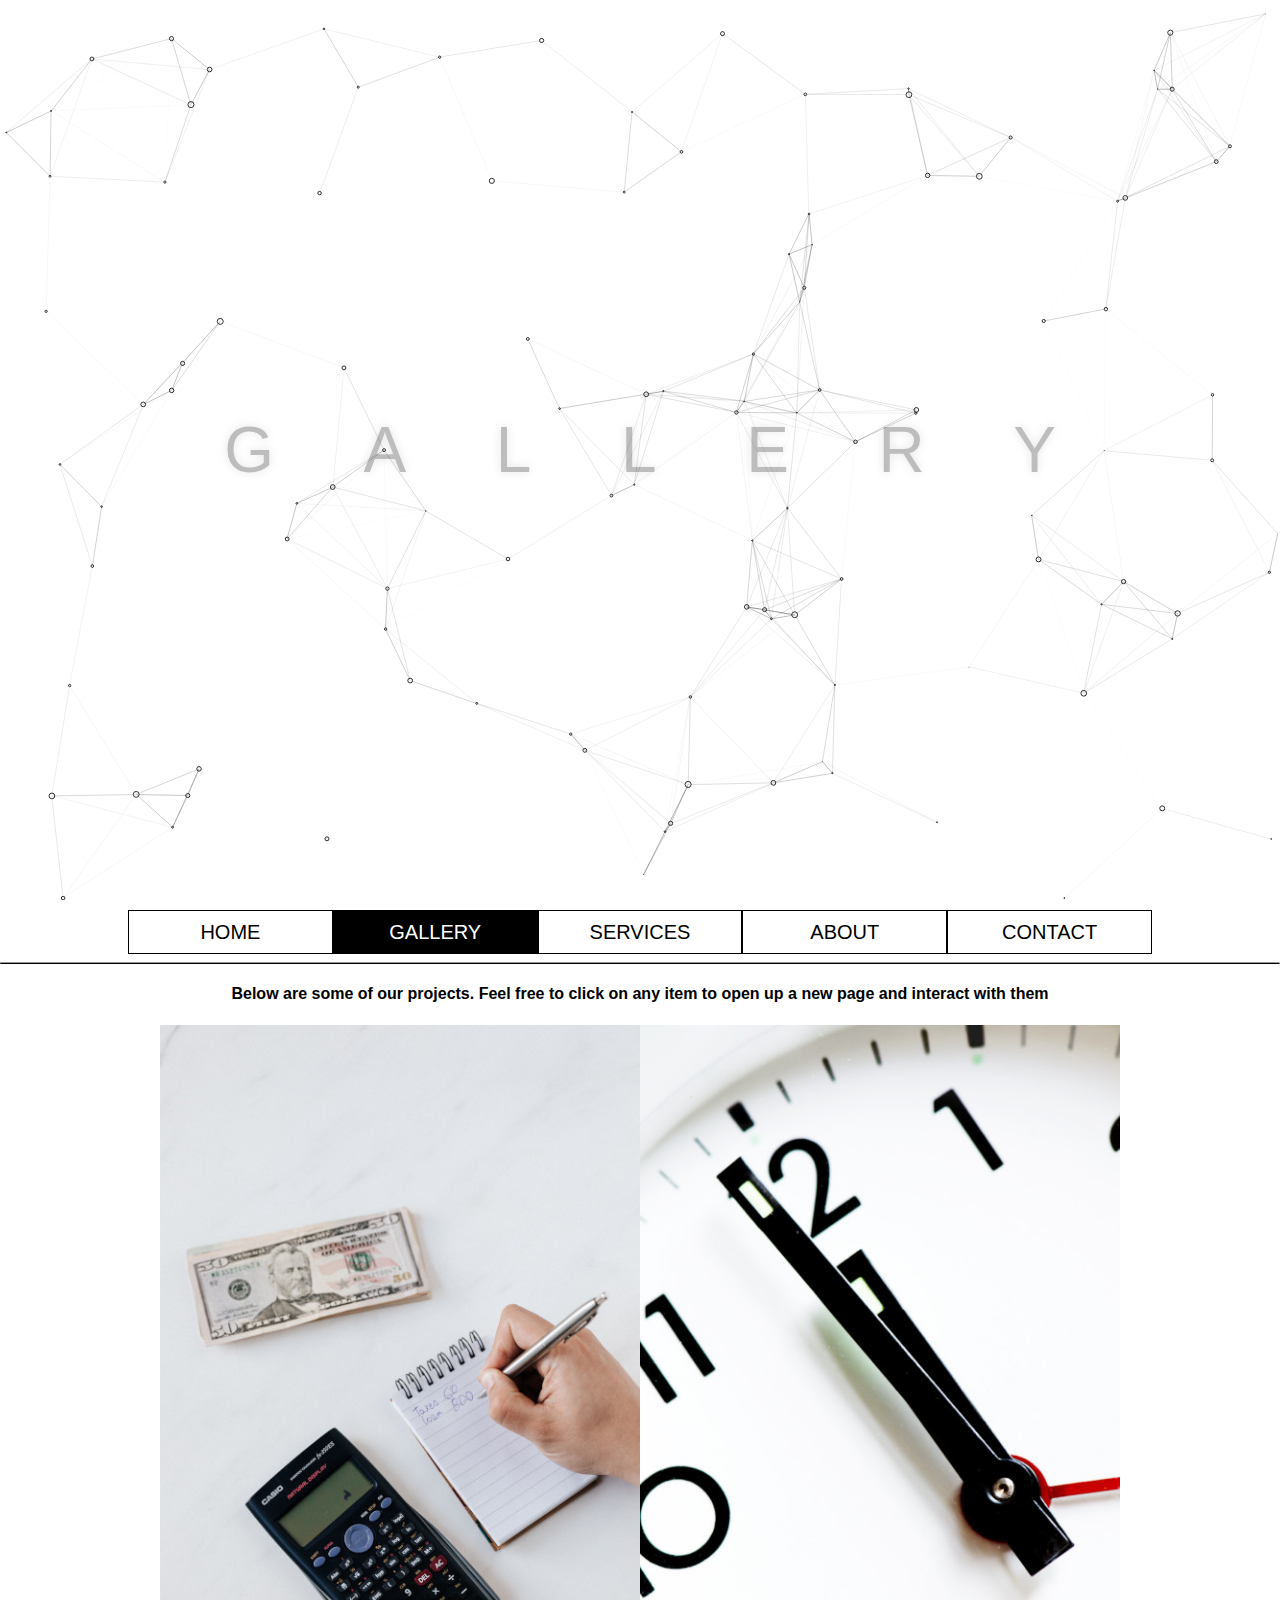
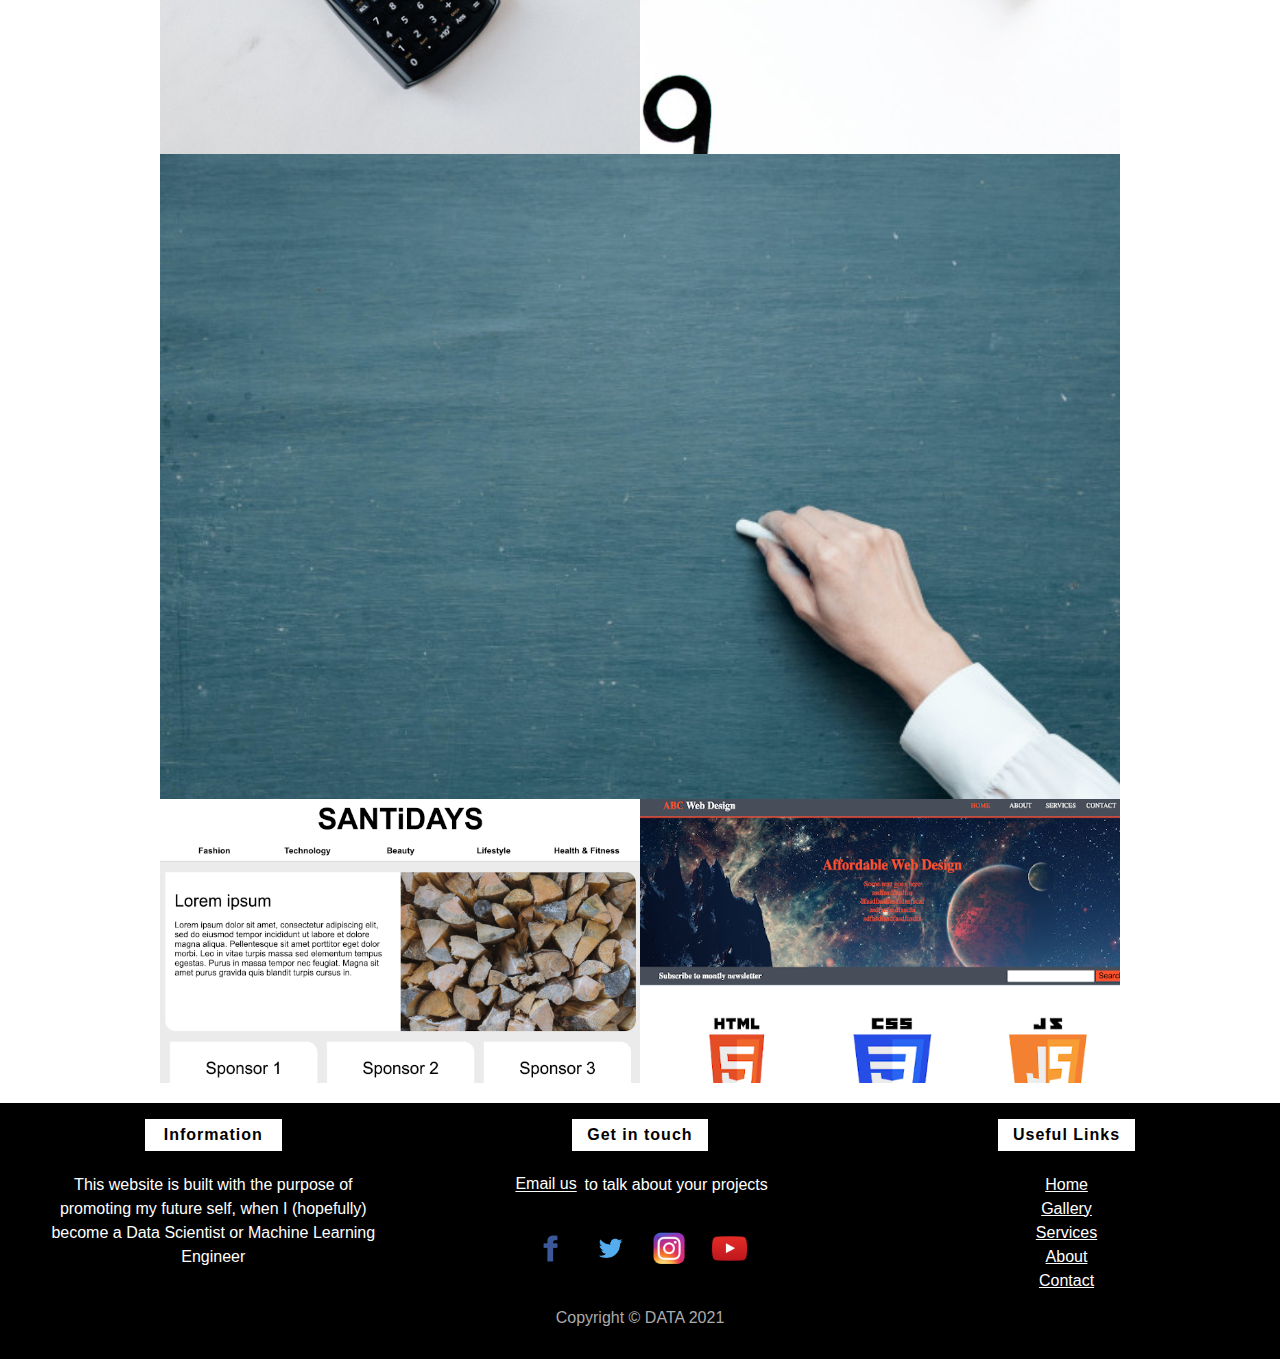
<file: gallery.html>
<!DOCTYPE html>
<html lang="en">
	<head>
		<title>Gallery | Data | Machine Learning</title>
		<meta charset="UTF-8">
		<meta name="viewport" content="width=device-width, initial-scale=1.0">
		<link rel="stylesheet" type="text/css" href="css/style.css">
		<link rel="icon" href="images/tab_logo.png">
	</head>
	<body>
		<!-- Particles Animation -->
		<div id="particles"></div>
		<article>
			<div id="tvGraphText">
				<p id="tvGraphTitle">GALLERY</p>
			</div>

			<svg id="scrollDownArrow">
				<a href="#header">
					<path class="a1" d="M0 0 L20 20 L40 0"></path>
				</a>
			</svg>
		</article>

		<!-- Header article -->
		<article id="header">
			<nav id="menu">
				<a href="index.html" class="menuItems">HOME</a>
				<a href="gallery.html" class="menuItems" id="currentLink">GALLERY</a>
				<a href="services.html" class="menuItems">SERVICES</a>
				<a href="about.html" class="menuItems">ABOUT</a>
				<a href="contact.html" class="menuItems">CONTACT</a>
			</nav>
			<hr id="headerLine">
		</article>

		<!-- Main body of the page -->
		<main>
			<h4 id="introduction">Below are some of our projects. Feel free to click on any item to open up a new page and interact with them</h4>
			<article id="galleryContainer">
				<div class="imgContainers">
					<a href="gallery_projects/calculator/calculator.html" target="_blank">
						<img src="images/gallery/calculator.jpg" alt="calculatorImage">
						<span class="imagesTexts">Calculator</span>
					</a>
				</div>
				<div class="imgContainers">
					<a href="gallery_projects/stopwatch/stopwatch.html" target="_blank">
						<img src="images/gallery/watch.jpg" alt="watchImage">
						<span class="imagesTexts">Stopwatch</span>
					</a>
				</div>
				<div class="imgContainers">
					<a href="gallery_projects/drawing_board/drawing_board.html" target="_blank">
						<img src="images/gallery/board.jpg" alt="boardImage">
						<span class="imagesTexts">Drawing Board</span>
					</a>
				</div>
				<div class="imgContainers">
					<a href="SantiDays/index.html" target="_blank">
						<img src="images/gallery/santidays.png" alt="santidaysImage">
						<span class="imagesTexts">SANTiDAYS Webpage</span>
					</a>
				</div>
				<div class="imgContainers">
					<a href="ABC/index.html" target="_blank">
						<img src="images/gallery/abc_web_design.png" alt="webDesignImage">
						<span class="imagesTexts">ABC Web Design Website</span>
					</a>
				</div>
			</article>
		</main>


		<!-- Footer article -->
		<footer>
			<article id="topFooter">
				<!-- Description -->
				<div>
					<h4>Information</h4>
					<p class="textWrapperFooter">This website is built with the purpose of promoting my future self, when I (hopefully) become a Data Scientist or Machine Learning Engineer</p>
				</div>

				<!-- Contact -->
				<div>
					<h4>Get in touch</h4>
					<p class="textWrapperFooter"><a class="footerLinks" href="mailto:rodrigogonzalezrg544@gmail.com?subject=From%20Data%20Project">Email us</a> to talk about your projects</p>
					<br>
					<a class="footerLogoImages" href="https://www.facebook.com/" target="_blank">
						<img src="images/facebook_logo.png" alt="facebook">
					</a>
					<a class="footerLogoImages" href="https://twitter.com/" target="_blank">
						<img src="images/twitter_logo.png" alt="twitter">
					</a>
					<a class="footerLogoImages" href="https://instagram.com/" target="_blank">
						<img src="images/instagram_logo.png" alt="instagram">
					</a>
					<a class="footerLogoImages" href="https://www.youtube.com/" target="_blank">
						<img src="images/youtube_logo.png" alt="youtube">
					</a>
				</div>

				<!-- Links -->
				<div>
					<h4>Useful Links</h4>
					<a class="footerLinks" href="index.html">Home</a>
					<br>
					<a class="footerLinks" href="gallery.html">Gallery</a>
					<br>
					<a class="footerLinks" href="services.html">Services</a>
					<br>
					<a class="footerLinks" href="about.html">About</a>
					<br>
					<a class="footerLinks" href="contact.html">Contact</a>
				</div>
			</article>

			<!-- Copyright stuff -->
			<article id="bottomFooter">
				<p>Copyright © DATA 2021</p>
			</article>
		</footer>


		<!-- jQuery file -->
		<script src="https://code.jquery.com/jquery-3.5.1.min.js"></script>
		
		<!-- Particles js files -->
		<script src="js/particles.js"></script>
		<script src="js/particles_app.js"></script>

		<!-- JS Scripts -->
		<script src="js/script.js"></script>
	</body>
</html>
</file>
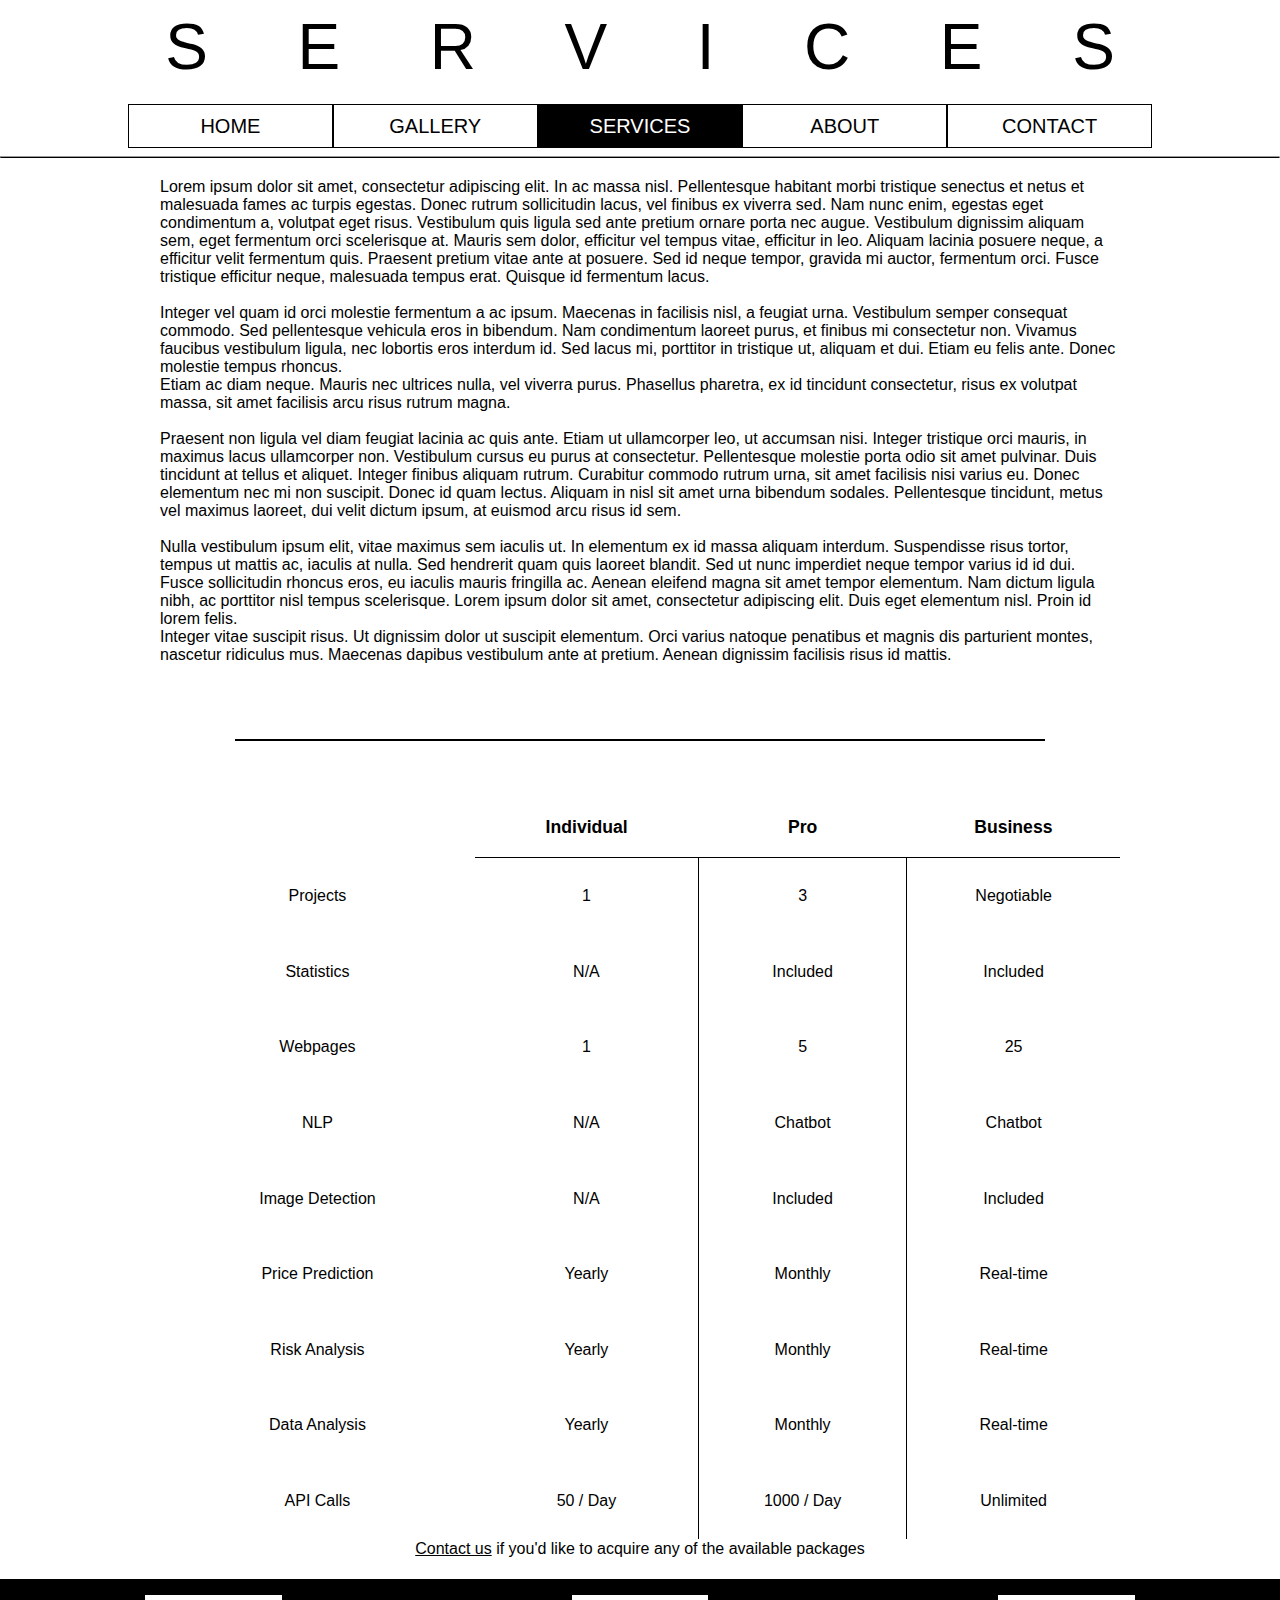
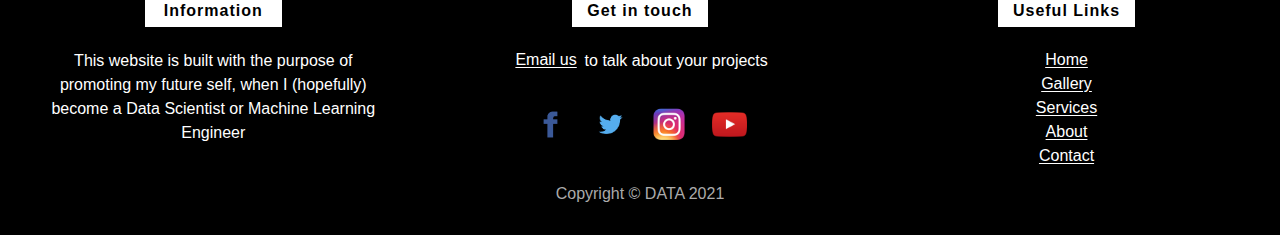
<file: services.html>
<!DOCTYPE html>
<html lang="en">
	<head>
		<title>Services | Data | Machine Learning</title>
		<meta charset="UTF-8">
		<meta name="viewport" content="width=device-width, initial-scale=1.0">
		<link rel="stylesheet" type="text/css" href="css/style.css">
		<link rel="icon" href="images/tab_logo.png">
	</head>
	<body>
		<!-- Prevent header from adding extra white space on last char -->
		<p id="headerTitle"><span id="headerTitleExtension">SERVICE</span>S</p>
		<!-- Header section -->
		<section id="header">
			<nav id="menu">
				<a href="index.html" class="menuItems">HOME</a>
				<a href="gallery.html" class="menuItems">GALLERY</a>
				<a href="services.html" class="menuItems" id="currentLink">SERVICES</a>
				<a href="about.html" class="menuItems">ABOUT</a>
				<a href="contact.html" class="menuItems">CONTACT</a>
			</nav>
			<hr id="headerLine">
		</section>

		<!-- Main body of the page -->
		<main>
			<section id="firstSection">
				<p>Lorem ipsum dolor sit amet, consectetur adipiscing elit. In ac massa nisl. Pellentesque habitant morbi tristique senectus et netus et malesuada fames ac turpis egestas. Donec rutrum sollicitudin lacus, vel finibus ex viverra sed. Nam nunc enim, egestas eget condimentum a, volutpat eget risus. Vestibulum quis ligula sed ante pretium ornare porta nec augue. Vestibulum dignissim aliquam sem, eget fermentum orci scelerisque at. Mauris sem dolor, efficitur vel tempus vitae, efficitur in leo. Aliquam lacinia posuere neque, a efficitur velit fermentum quis. Praesent pretium vitae ante at posuere. Sed id neque tempor, gravida mi auctor, fermentum orci. Fusce tristique efficitur neque, malesuada tempus erat. Quisque id fermentum lacus.
				<br><br>
				Integer vel quam id orci molestie fermentum a ac ipsum. Maecenas in facilisis nisl, a feugiat urna. Vestibulum semper consequat commodo. Sed pellentesque vehicula eros in bibendum. Nam condimentum laoreet purus, et finibus mi consectetur non. Vivamus faucibus vestibulum ligula, nec lobortis eros interdum id. Sed lacus mi, porttitor in tristique ut, aliquam et dui. Etiam eu felis ante. Donec molestie tempus rhoncus.
				<br>Etiam ac diam neque. Mauris nec ultrices nulla, vel viverra purus. Phasellus pharetra, ex id tincidunt consectetur, risus ex volutpat massa, sit amet facilisis arcu risus rutrum magna.
				<br><br>
				Praesent non ligula vel diam feugiat lacinia ac quis ante. Etiam ut ullamcorper leo, ut accumsan nisi. Integer tristique orci mauris, in maximus lacus ullamcorper non. Vestibulum cursus eu purus at consectetur. Pellentesque molestie porta odio sit amet pulvinar. Duis tincidunt at tellus et aliquet. Integer finibus aliquam rutrum. Curabitur commodo rutrum urna, sit amet facilisis nisi varius eu. Donec elementum nec mi non suscipit. Donec id quam lectus. Aliquam in nisl sit amet urna bibendum sodales. Pellentesque tincidunt, metus vel maximus laoreet, dui velit dictum ipsum, at euismod arcu risus id sem.
				<br><br>
				Nulla vestibulum ipsum elit, vitae maximus sem iaculis ut. In elementum ex id massa aliquam interdum. Suspendisse risus tortor, tempus ut mattis ac, iaculis at nulla. Sed hendrerit quam quis laoreet blandit. Sed ut nunc imperdiet neque tempor varius id id dui. Fusce sollicitudin rhoncus eros, eu iaculis mauris fringilla ac. Aenean eleifend magna sit amet tempor elementum. Nam dictum ligula nibh, ac porttitor nisl tempus scelerisque. Lorem ipsum dolor sit amet, consectetur adipiscing elit. Duis eget elementum nisl. Proin id lorem felis.
				<br>Integer vitae suscipit risus. Ut dignissim dolor ut suscipit elementum. Orci varius natoque penatibus et magnis dis parturient montes, nascetur ridiculus mus. Maecenas dapibus vestibulum ante at pretium. Aenean dignissim facilisis risus id mattis.</p>

				<hr class="sectionSeparator">

				<table>
					<tr>
						<th></th>
						<th>Individual</th>
						<th>Pro</th>
						<th>Business</th>
					</tr>
					<tr>
						<td>Projects</td>
						<td>1</td>
						<td>3</td>
						<td>Negotiable</td>
					</tr>
					<tr>
						<td>Statistics</td>
						<td>N/A</td>
						<td>Included</td>
						<td>Included</td>
					</tr>
					<tr>
						<td>Webpages</td>
						<td>1</td>
						<td>5</td>
						<td>25</td>
					</tr>
					<tr>
						<td>NLP</td>
						<td>N/A</td>
						<td>Chatbot</td>
						<td>Chatbot</td>
					</tr>
					<tr>
						<td>Image Detection</td>
						<td>N/A</td>
						<td>Included</td>
						<td>Included</td>
					</tr>
					<tr>
						<td>Price Prediction</td>
						<td>Yearly</td>
						<td>Monthly</td>
						<td>Real-time</td>
					</tr>
					<tr>
						<td>Risk Analysis</td>
						<td>Yearly</td>
						<td>Monthly</td>
						<td>Real-time</td>
					</tr>
					<tr>
						<td>Data Analysis</td>
						<td>Yearly</td>
						<td>Monthly</td>
						<td>Real-time</td>
					</tr>
					<tr>
						<td>API Calls</td>
						<td>50 / Day</td>
						<td>1000 / Day</td>
						<td>Unlimited</td>
					</tr>
					<tr>
						<td colspan="4">
							<a href="contact.html">Contact us</a> if you'd like to acquire any of the available packages
						</td>
					</tr>
				</table>
			</section>
		</main>


		<!-- Footer section -->
		<footer>
			<section id="topFooter">
				<!-- Description -->
				<div>
					<h4>Information</h4>
					<p class="textWrapperFooter">This website is built with the purpose of promoting my future self, when I (hopefully) become a Data Scientist or Machine Learning Engineer</p>
				</div>

				<!-- Contact -->
				<div>
					<h4>Get in touch</h4>
					<p class="textWrapperFooter"><a class="footerLinks" href="mailto:rodrigogonzalezrg544@gmail.com?subject=From%20Data%20Project">Email us</a> to talk about your projects</p>
					<br>
					<a class="footerLogoImages" href="https://www.facebook.com/" target="_blank">
						<img src="images/facebook_logo.png" alt="facebook">
					</a>
					<a class="footerLogoImages" href="https://twitter.com/" target="_blank">
						<img src="images/twitter_logo.png" alt="twitter">
					</a>
					<a class="footerLogoImages" href="https://instagram.com/" target="_blank">
						<img src="images/instagram_logo.png" alt="instagram">
					</a>
					<a class="footerLogoImages" href="https://www.youtube.com/" target="_blank">
						<img src="images/youtube_logo.png" alt="youtube">
					</a>
				</div>

				<!-- Links -->
				<div>
					<h4>Useful Links</h4>
					<a class="footerLinks" href="index.html">Home</a>
					<br>
					<a class="footerLinks" href="gallery.html">Gallery</a>
					<br>
					<a class="footerLinks" href="services.html">Services</a>
					<br>
					<a class="footerLinks" href="about.html">About</a>
					<br>
					<a class="footerLinks" href="contact.html">Contact</a>
				</div>
			</section>

			<!-- Copyright stuff -->
			<section id="bottomFooter">
				<p>Copyright © DATA 2021</p>
			</section>
		</footer>

	</body>
</html>
</file>
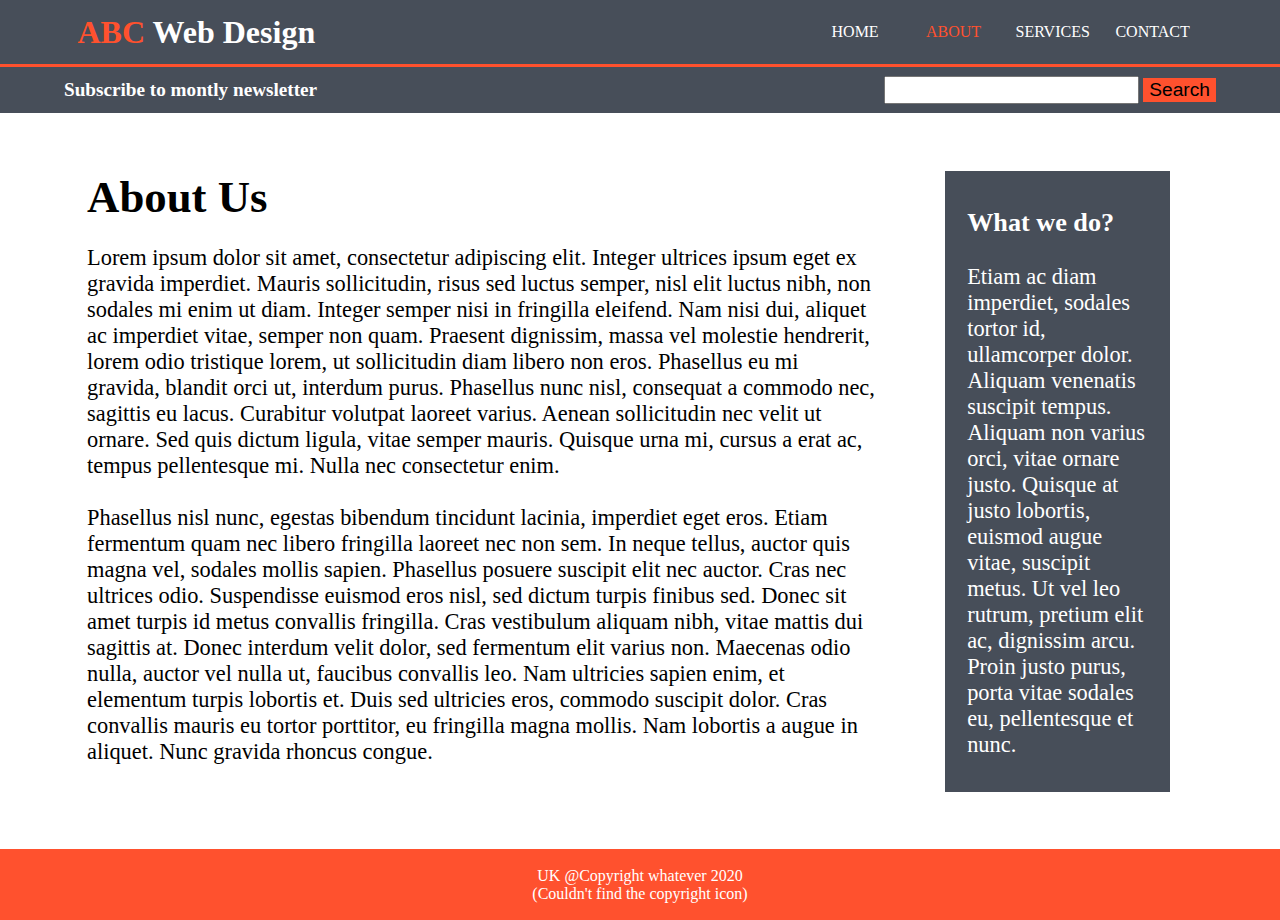
<file: ABC/about.html>
<!DOCTYPE html>
<html>
	<head>
		<title>ABC Web Design | About </title>
		<meta charset="UTF-8" />
		<meta name="viewport" content="width=device-width, initial-scale=1.0" />
		<link rel="stylesheet" type="text/css" href="css/myStyles.css" />
	</head>
	<body>
		<!-- header -->
		<div id="backgroundHeader">
			<section id="marginChanger">
				<div id="header">
					<h1><span>ABC</span> Web Design</h1>
					<a href="index.html">HOME</a>
					<a href="about.html" id="activeLink">ABOUT</a>
					<a href="services.html">SERVICES</a>
					<a href="contact.html">CONTACT</a>
				</div>
			</section>
		</div>
		<!-- orange line underneath the header -->
		<div class="orangeLine"></div>
		<!-- newsletter section -->
		<div id="newsletterBackground">
			<div id="newsletterContent">
				<p class="newsletterContents"><b>Subscribe to montly newsletter</b></p>
				<input class="newsletterContents" type="text" name="search" />
				<button class="newsletterContents">Search</button>
			</div>
		</div>
		<!-- about us content -->
		<div id="bodyContent">
			<div id="aboutText">
				<h1>About Us</h1>
				<p>Lorem ipsum dolor sit amet, consectetur adipiscing elit. Integer ultrices ipsum eget ex gravida imperdiet. Mauris sollicitudin, risus sed luctus semper, nisl elit luctus nibh, non sodales mi enim ut diam. Integer semper nisi in fringilla eleifend. Nam nisi dui, aliquet ac imperdiet vitae, semper non quam. Praesent dignissim, massa vel molestie hendrerit, lorem odio tristique lorem, ut sollicitudin diam libero non eros. Phasellus eu mi gravida, blandit orci ut, interdum purus. Phasellus nunc nisl, consequat a commodo nec, sagittis eu lacus. Curabitur volutpat laoreet varius. Aenean sollicitudin nec velit ut ornare. Sed quis dictum ligula, vitae semper mauris. Quisque urna mi, cursus a erat ac, tempus pellentesque mi. Nulla nec consectetur enim.
				<br><br>
				Phasellus nisl nunc, egestas bibendum tincidunt lacinia, imperdiet eget eros. Etiam fermentum quam nec libero fringilla laoreet nec non sem. In neque tellus, auctor quis magna vel, sodales mollis sapien. Phasellus posuere suscipit elit nec auctor. Cras nec ultrices odio. Suspendisse euismod eros nisl, sed dictum turpis finibus sed. Donec sit amet turpis id metus convallis fringilla. Cras vestibulum aliquam nibh, vitae mattis dui sagittis at. Donec interdum velit dolor, sed fermentum elit varius non. Maecenas odio nulla, auctor vel nulla ut, faucibus convallis leo. Nam ultricies sapien enim, et elementum turpis lobortis et. Duis sed ultricies eros, commodo suscipit dolor. Cras convallis mauris eu tortor porttitor, eu fringilla magna mollis. Nam lobortis a augue in aliquet. Nunc gravida rhoncus congue.</p>
			</div>
			<div id="aboutTextboxWrapper">
				<div id="aboutTextbox">
					<h3>What we do?</h3>
					<p>Etiam ac diam imperdiet, sodales tortor id, ullamcorper dolor. Aliquam venenatis suscipit tempus. Aliquam non varius orci, vitae ornare justo. Quisque at justo lobortis, euismod augue vitae, suscipit metus. Ut vel leo rutrum, pretium elit ac, dignissim arcu. Proin justo purus, porta vitae sodales eu, pellentesque et nunc.</p>
				</div>
			</div>
		</div>
		<!-- footer -->
		<div id="footer">
			<p>UK @Copyright whatever 2020<br>(Couldn't find the copyright icon)</p>
		</div>
	</body>
</html>
</file>
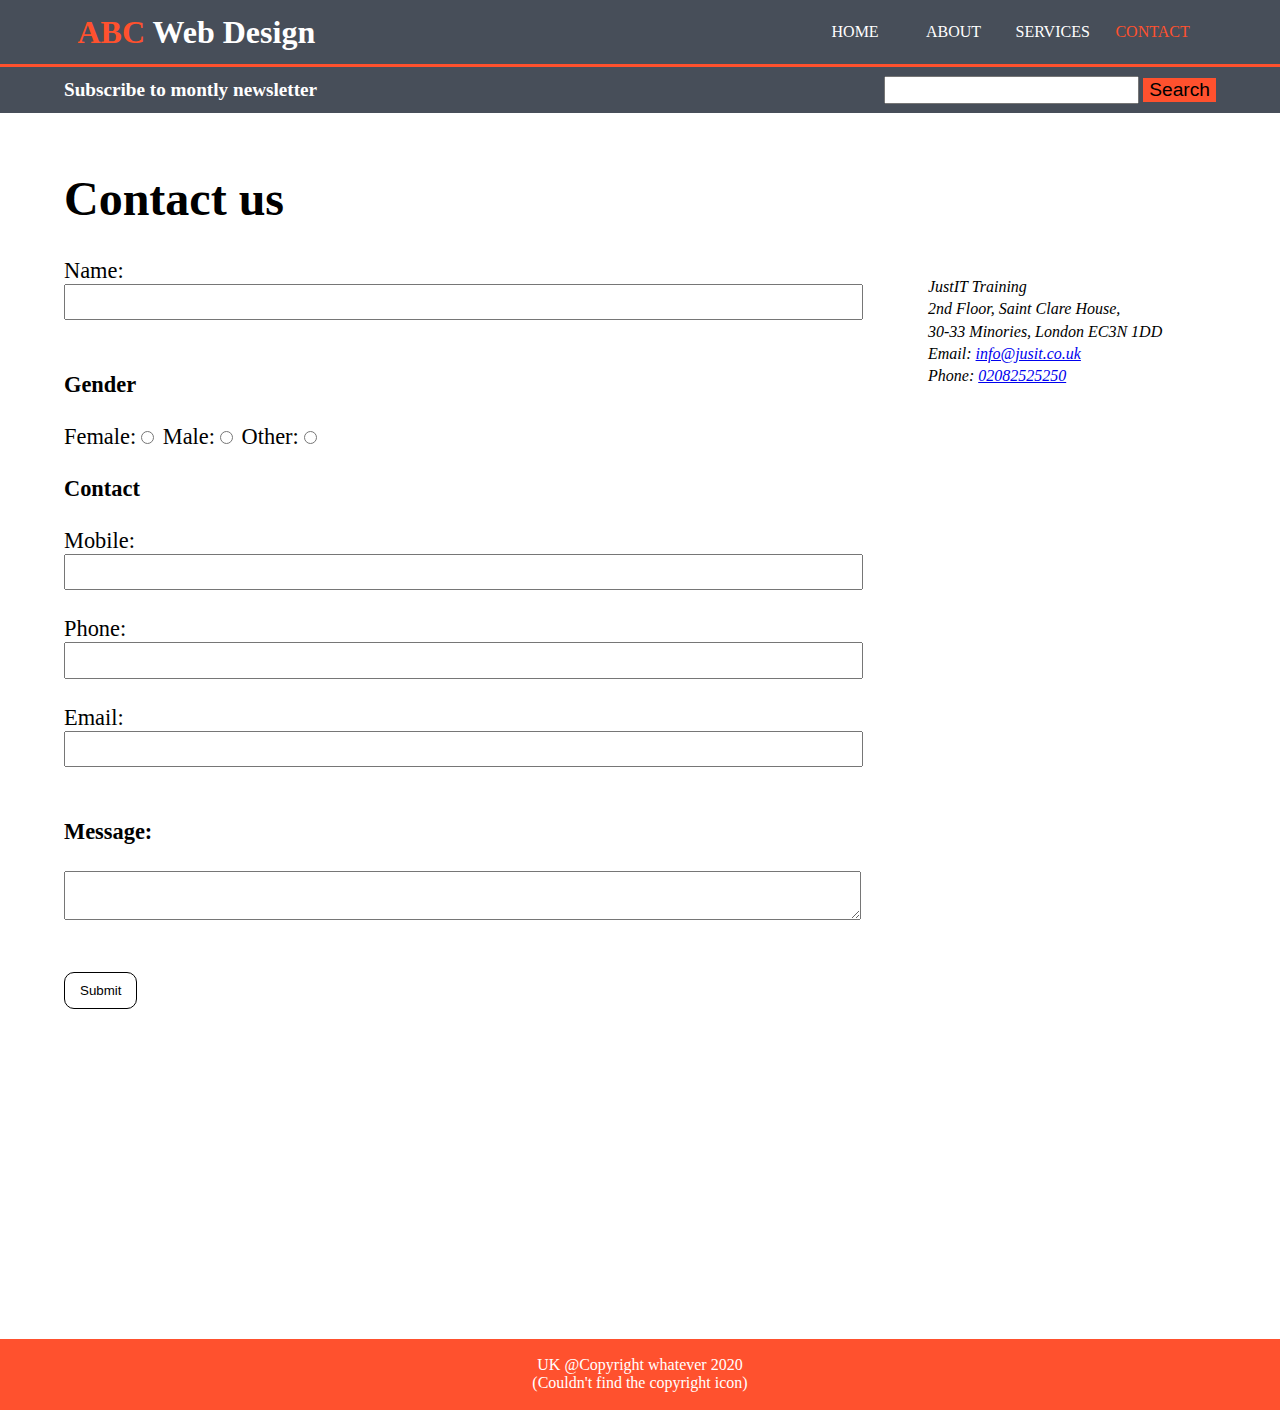
<file: ABC/contact.html>
<!DOCTYPE html>
<html>
	<head>
		<title>ABC Web Design | Contact</title>
		<meta charset="UTF-8" />
		<meta name="viewport" content="width=device-width, initial-scale=1.0" />
		<link rel="stylesheet" type="text/css" href="css/myStyles.css" />
	</head>
	<body>
		<!-- header -->
		<div id="backgroundHeader">
			<section id="marginChanger">
				<div id="header">
					<h1><span>ABC</span> Web Design</h1>
					<a href="index.html">HOME</a>
					<a href="about.html">ABOUT</a>
					<a href="services.html">SERVICES</a>
					<a href="contact.html" id="activeLink">CONTACT</a>
				</div>
			</section>
		</div>
		<!-- orange line underneath the header -->
		<div class="orangeLine"></div>
		<!-- newsletter section -->
		<div id="newsletterBackground">
			<div id="newsletterContent">
				<p class="newsletterContents"><b>Subscribe to montly newsletter</b></p>
				<input class="newsletterContents" type="text" name="search" />
				<button class="newsletterContents">Search</button>
			</div>
		</div>
		<!-- contact body content -->
		<div id="contactContent">
			<h1 id="contactTitle">Contact us</h1>
			<div id="formDiv">
				<form method="post" action="C:/Users/learner/Desktop/SLP/Day1/index.html" class="myForm">
					<label>Name:</label>
					<input type="text" name="name" required />
					<br><br>
					<label><b>Gender</b></label>
					<br>
					Female:<input type="radio" name="gender" value="female" />
					Male:<input type="radio" name="gender" value="male" />
					Other:<input type="radio" name="gender" value="other" />
					<br>
					<br>
					<label><b>Contact</b></label>
					<br>
					Mobile:
					<input type="tel" name="contact" required />
					<br>
					Phone:
					<input type="tel" name="contact" />
					<br>
					Email:
					<input type="email" name="contact" required />
					<br>
					<br>
					<label><b>Message:</b></label>
					<br>
					<textarea name="message"></textarea>
					<br>
					<br>
					<input type="submit" value="Submit" class="btn1" />
					<br>
					<br>
				</form>
			</div>
			<div id="address">
				<address>
					JustIT Training<br>
					2nd Floor, Saint Clare House,<br>30-33 Minories, London EC3N 1DD<br>
					Email: <a href="mailto:">info@jusit.co.uk</a><br>
					Phone: <a href="tel:02082525250"> 02082525250</a>
				</address>
			</div>
			<center>
				<iframe src="https://www.google.com/maps/embed?pb=!1m18!1m12!1m3!1d2483.053437352279!2d-0.0773396846914738!3d51.512235618171296!2m3!1f0!2f0!3f0!3m2!1i1024!2i768!4f13.1!3m3!1m2!1s0x48761cb3a2991b2b%3A0x7db0f0cc1b2512e5!2sJust%20IT%20Apprenticeships%2C%20Training%20and%20Recruitment!5e0!3m2!1sen!2suk!4v1579004667943!5m2!1sen!2suk" width="100%" height="300" frameborder="0" style="border:0;" allowfullscreen=""></iframe>
			</center>
		</div>
		<!-- footer -->
		<div id="footer">
			<p>UK @Copyright whatever 2020<br>(Couldn't find the copyright icon)</p>
		</div>
	</body>
</html>
</file>
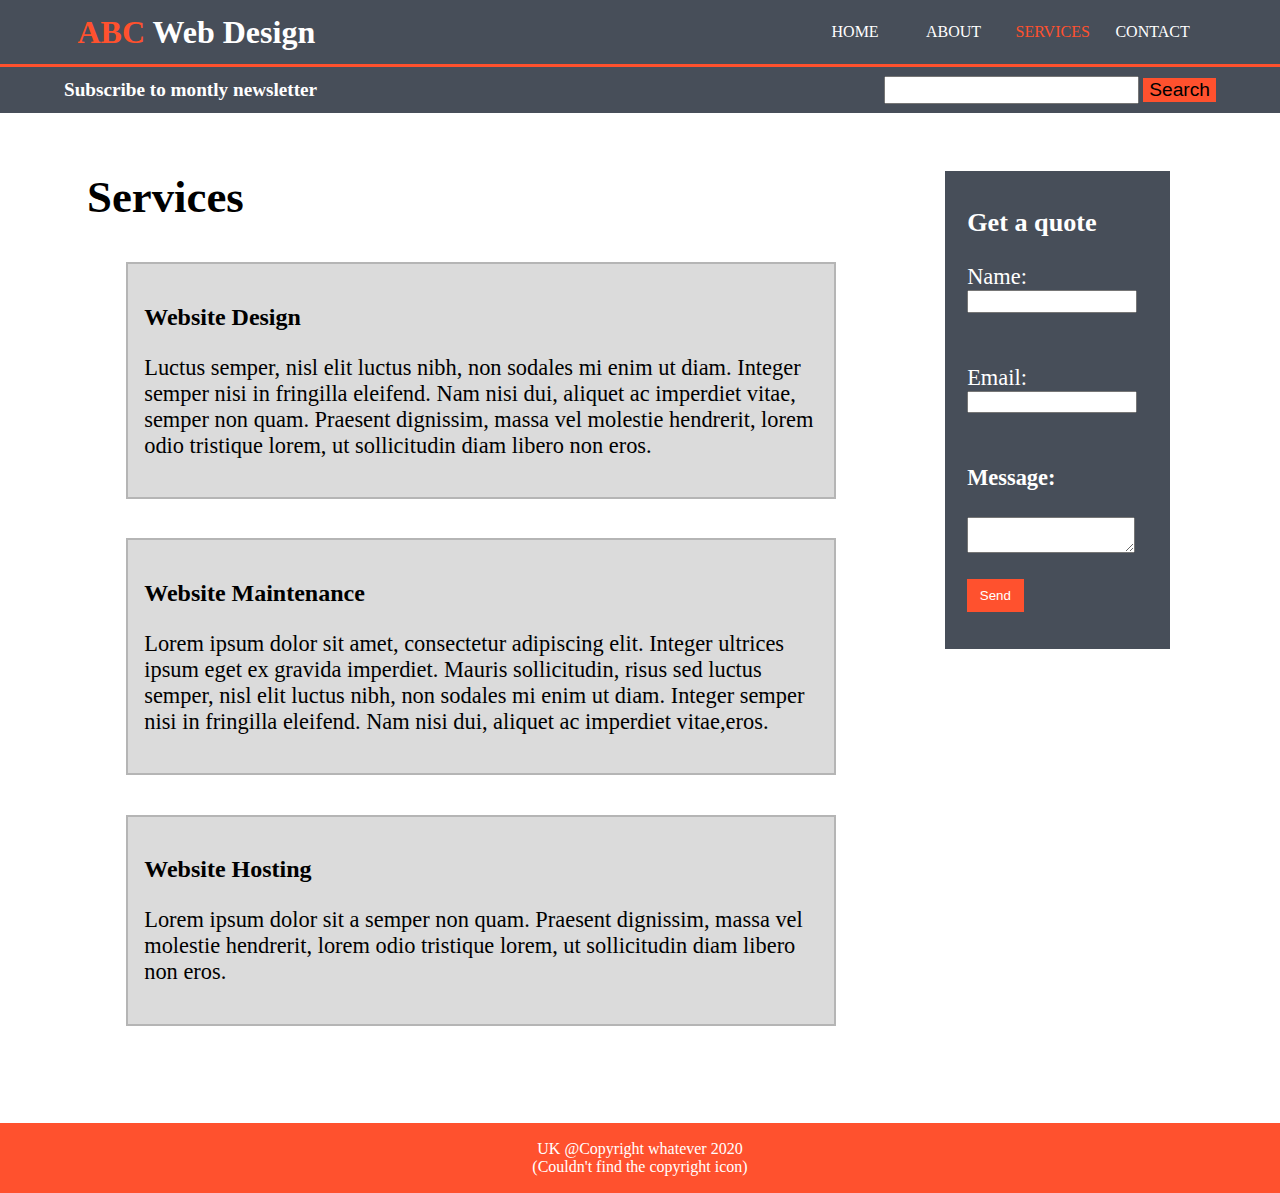
<file: ABC/services.html>
<!DOCTYPE html>
<html>
	<head>
		<title>ABC Web Design | Services</title>
		<meta charset="UTF-8" />
		<meta name="viewport" content="width=device-width, initial-scale=1.0" />
		<link rel="stylesheet" type="text/css" href="css/myStyles.css" />
	</head>
	<body>
		<!-- header -->
		<div id="backgroundHeader">
			<section id="marginChanger">
				<div id="header">
					<h1><span>ABC</span> Web Design</h1>
					<a href="index.html">HOME</a>
					<a href="about.html">ABOUT</a>
					<a href="services.html" id="activeLink">SERVICES</a>
					<a href="contact.html">CONTACT</a>
				</div>
			</section>
		</div>
		<!-- orange line underneath the header -->
		<div class="orangeLine"></div>
		<!-- newsletter section -->
		<div id="newsletterBackground">
			<div id="newsletterContent">
				<p class="newsletterContents"><b>Subscribe to montly newsletter</b></p>
				<input class="newsletterContents" type="text" name="search" />
				<button class="newsletterContents">Search</button>
			</div>
		</div>
		<!-- services body content -->
		<div id="bodyContent">
			<div id="aboutText">
				<h1>Services</h1>
				<div id="servicesFlexDiv">
					<div class="services">
						<b><p class="servicesTitle">Website Design</p></b>
						<p>Luctus semper, nisl elit luctus nibh, non sodales mi enim ut diam. Integer semper nisi in fringilla eleifend. Nam nisi dui, aliquet ac imperdiet vitae, semper non quam. Praesent dignissim, massa vel molestie hendrerit, lorem odio tristique lorem, ut sollicitudin diam libero non eros.</p>
					</div>
					<div class="services">
						<b><p class="servicesTitle">Website Maintenance</p></b>
						<p>Lorem ipsum dolor sit amet, consectetur adipiscing elit. Integer ultrices ipsum eget ex gravida imperdiet. Mauris sollicitudin, risus sed luctus semper, nisl elit luctus nibh, non sodales mi enim ut diam. Integer semper nisi in fringilla eleifend. Nam nisi dui, aliquet ac imperdiet vitae,eros.</p>
					</div>
					<div class="services">
						<b><p class="servicesTitle">Website Hosting</p></b>
						<p>Lorem ipsum dolor sit a semper non quam. Praesent dignissim, massa vel molestie hendrerit, lorem odio tristique lorem, ut sollicitudin diam libero non eros.</p>
					</div>
				</div>
			</div>
			<div id="aboutTextboxWrapper">
				<div id="aboutTextbox">
					<h3>Get a quote</h3>
					<form method="post" action="" class="myForm">
						<label>Name:</label>
						<input type="text" name="name" required />
						<br><br>
						Email:
						<input type="email" name="contact" required />
						<br>
						<br>
						<label><b>Message:</b></label>
						<br>
						<textarea name="message"></textarea>
						<br>
						<input type="submit" value="Send" id="submitButton" />
						<br>
						<br>
					</form>
				</div>
			</div>
		</div>
		<!-- footer -->
		<div id="footer">
			<p>UK @Copyright whatever 2020<br>(Couldn't find the copyright icon)</p>
		</div>
	</body>
</html>
</file>
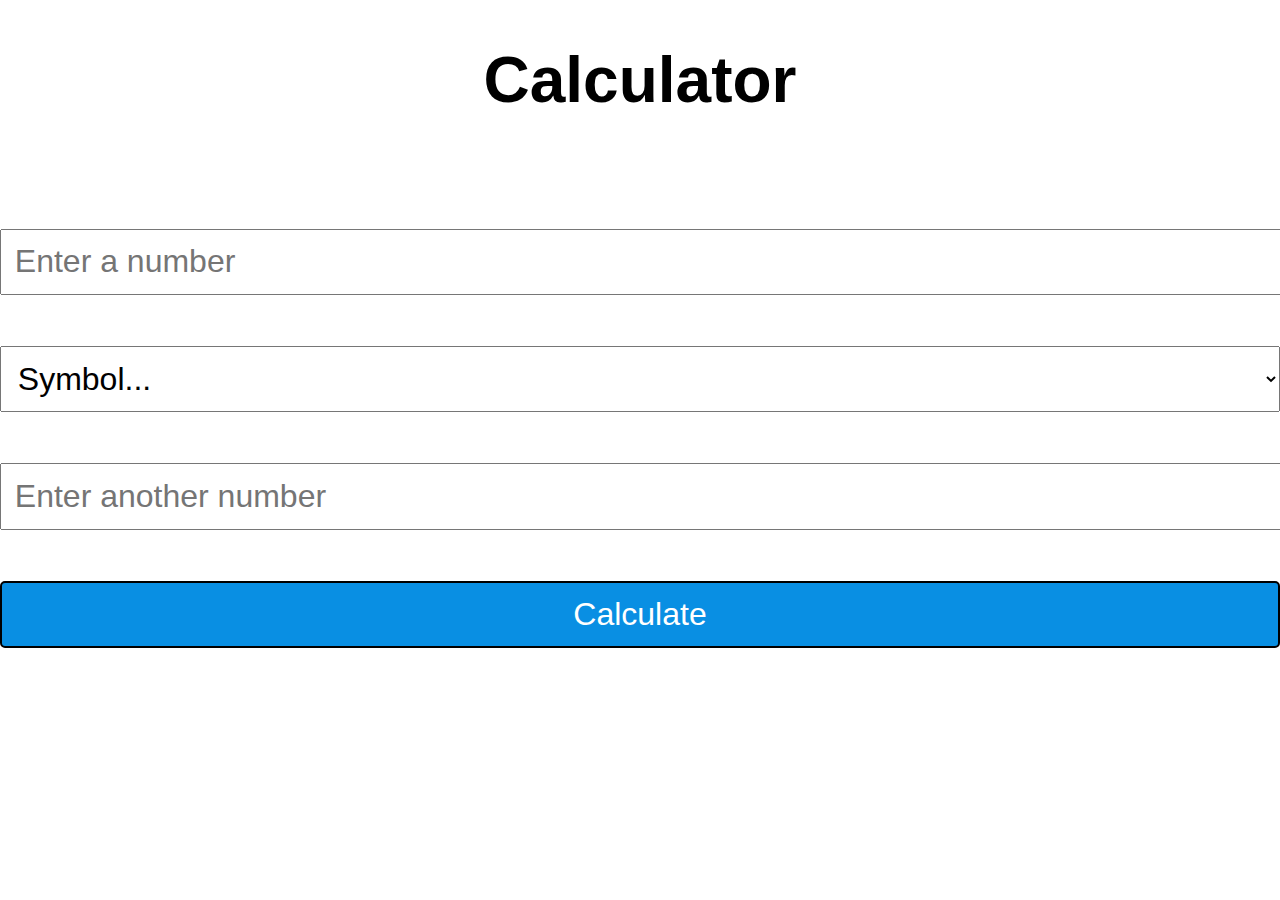
<file: gallery_projects/calculator/calculator.html>
<!DOCTYPE html>
<html lang="en">
<head>
	<title>Calculator | Data</title>
	<meta charset="UTF-8">
	<link rel="stylesheet" type="text/css" href="calculator.css">
	<link rel="icon" href="../../images/tab_logo.png">
</head>
<body>
	<h1 id="title">Calculator</h1>
	<main>
		<form>
			<input type="number" name="number1" placeholder="Enter a number" required="required">
			<select id="arithmeticOption" required="required">
				<option value="" selected disabled hidden>Symbol...</option>
				<option>+</option>
				<option>-</option>
				<option>x</option>
				<option>/</option>
				<option>%</option>
				<option>!</option>
			</select>
			<input type="number" name="number2" placeholder="Enter another number" required="required">
			<input type="submit" value="Calculate">
		</form>
		<p id="result"></p>
	</main>

	<!-- jQuery file -->
	<script src="https://code.jquery.com/jquery-3.5.1.min.js"></script>

	<!-- JavaScript file -->
	<script src="calculator.js"></script>
</body>
</html>
</file>
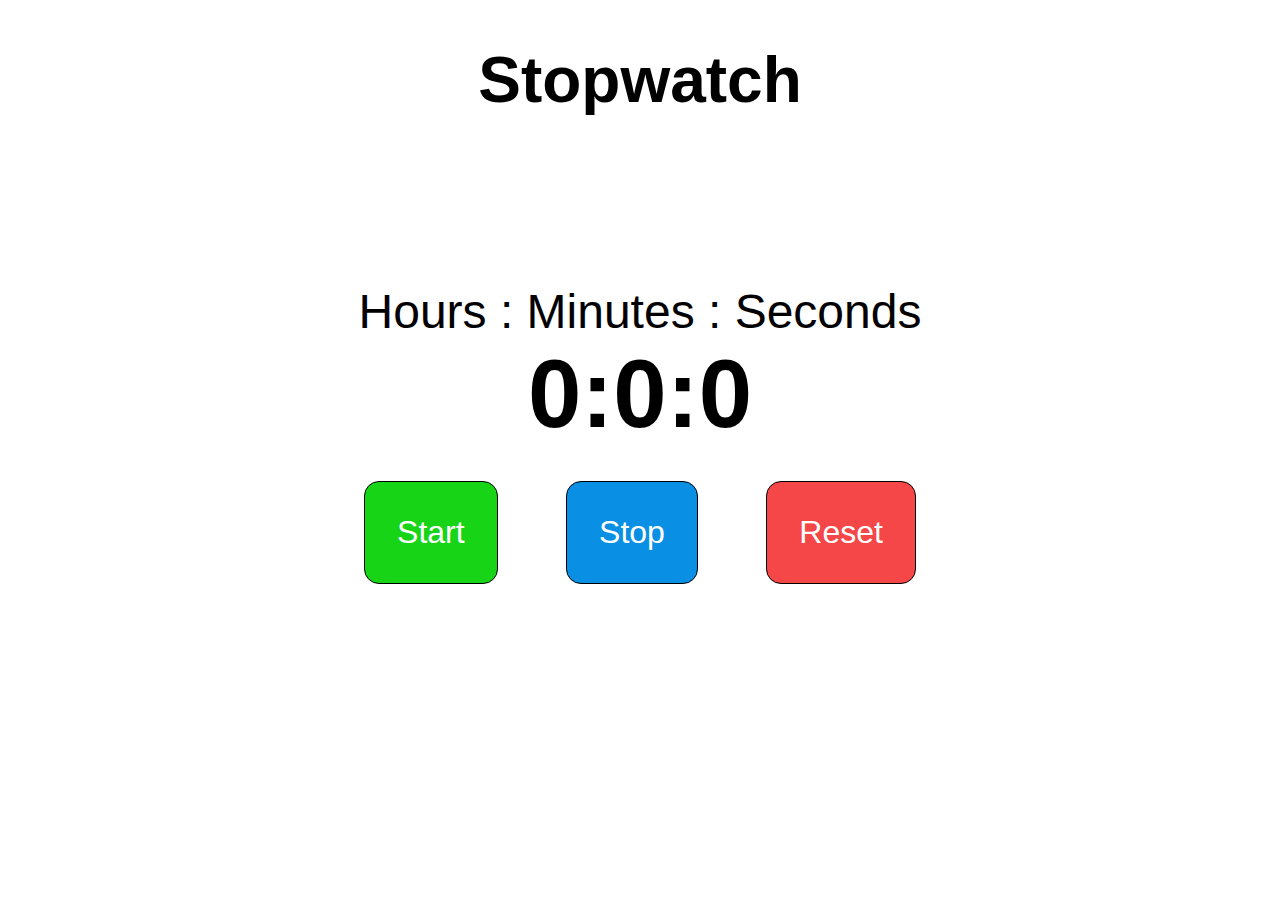
<file: gallery_projects/stopwatch/stopwatch.html>
<!DOCTYPE html>
<html lang="en">
<head>
	<title>Stopwatch | Data</title>
	<meta charset="UTF-8">
	<link rel="icon" href="../../images/tab_logo.png">
	<link rel="stylesheet" type="text/css" href="stopwatch.css">
</head>
<body>
	<h1 id="title">Stopwatch</h1>

	<main id="watchContainer">
		<div>Hours : Minutes : Seconds</div>
		<div id="watch">0:0:0</div>
		<button id="startTimer">Start</button>
		<button id="stopTimer">Stop</button>
		<button id="resetTimer">Reset</button>
	</main>

	<!-- jQuery file -->
	<script src="https://code.jquery.com/jquery-3.5.1.min.js"></script>
	
	<script src="stopwatch.js"></script>
</body>
</html>
</file>
<file: css/style.css>
/* CSS for the whole body of the page */
html{
	scroll-behavior: smooth;
}
body{
	margin: 0;
	font-family: 'Nunito', sans-serif;
	font-size: 12pt;
}



/* TradingView real-time graph */
#tradingViewGraph{
	height: 100vh;
	pointer-events: none;
	opacity: 0;
	filter: grayscale(75%);
}
#tvGraphText{
    position: absolute;
    top: 50%;
    left: 50%;
    transform: translate(-50%, -50%);
    text-align: center;
    z-index: 1;
    text-shadow: 0px 0px 10px #969696;
}
#tvGraphTitle{
	font-size: 4rem;
	letter-spacing: 7vw;
	margin-right: -7vw;
	opacity: 0;
}



/* Particles js */
#particles{
	height: 100vh;
	pointer-events: none;
}



/* SVG arrow pointing down */
#scrollDownArrow{
	position: absolute;
	top: 85%;
    
    /* Centering svg: calculate half of the screen 
    minus half of the total size of the svg */
    left: calc(50% - 20px);

	width: 40px;
	height: 20px;
	filter: drop-shadow(0px 3px 3px #000);
	opacity: 0;
}
#scrollDownArrow path{
	stroke: black;
	fill: transparent;
}



/* Header Section */
#headerTitle{
	font-size: 4rem;
	margin: 0;
	margin: 10px 0px;
	text-align: center;
	width: 100%;
}
#headerTitleExtension{
	letter-spacing: 7vw;
}
#header{
	/*width: 100vw;*/
	position: sticky;
	top: 0;
	background-color: white;
	padding-top: 10px;
	margin-bottom: 20px;
	z-index: 2;
}
#menu{
	display: flex;
	width: 80%;
	margin: auto;
}
.menuItems{
	text-decoration: none;
	font-size: 1.25rem;
	border: 1px black solid;
	width: 20%;
	padding: 0.75vw 0vw;
	color: black;
	text-align: center;
	transition: 0.5s background ease-out;
}
.menuItems:hover{
	color: white;
	background-color: black;
}
#currentLink{
	color: white;
	background-color: black;
}
#headerLine{
	border-bottom: 1px black solid;
	margin-bottom: 0;
}



/* Main content layout*/
main{
	width: 75%;
	margin: auto;
}
#introduction{
	text-align: center;
}
iframe{
	border: none;
}



/* Home page */
/* Odd sections */
.oddSection{
	height: 300px;
	border: 1px black solid;
}
.oddSection article{
	float: right;
	width: 30%;
	word-wrap: break-word;
	hyphens: auto;
}
.oddSection article *{
	margin-right: 10%;
	margin-top: 10%;
}
.oddSection iframe, .oddSection img{
	float: right;
	width: 65%;
	height: 100%;
}
/* Even sections */
.evenSection{
	height: 300px;
	border: 1px black solid;
}
.evenSection article{
	float: left;
	width: 30%;
	word-wrap: break-word;
	hyphens: auto;
}
.evenSection article *{
	margin-left: 10%;
	margin-top: 10%;
}
.evenSection iframe, .evenSection img{
	float: left;
	width: 65%;
	height: 100%;
}
/* Last section */
#homeOutro p{
	text-align: center;
	margin: 0;
}
/* Space between sections */
.sectionSpace{
	width: 100%;
	height: 20px;
}



/* Gallery Page */
#galleryContainer{
	display: flex;
	flex-wrap: wrap;
}
.imgContainers{
	overflow: hidden;
	width: 50%;
	position: relative;
	flex-grow: 1; /*To make the last image have full width*/
}
/*Multiples of 3*/
.imgContainers:nth-child(3n){
	width: 100%;
}
#galleryContainer img{
	width: 100%;
	height: 100%;
	transition: 0.5s ease;
}
.imagesTexts{
	visibility: hidden;
	color: white;
	top: 50%;
	left: 50%;
	margin: 0;
	padding: 3%;
	position: absolute;
	transform: translate(-50%, -50%);
	pointer-events: none;
	background-color: black;
	transition: 0.5s ease;
}
#galleryContainer img:hover{
	transform: scale(1.15);
	opacity: 0.75;
}
#galleryContainer img:hover + .imagesTexts{
	visibility: visible;
}



/* Services page */
table{
	border-collapse: collapse;
	width: 100%;
	text-align: center;
}
table tr td a{
	color: black;
}
table th:not(:first-child){
	border-bottom: 1px black solid;
	font-size: 1.1rem;
	padding-bottom: 2%;
}
table td:not(:first-child):not(:last-child){
	border-right: 1px black solid;
	padding: 3% 0%;
}
table tr:not(:first-child){
	transition: 0.5s background ease;
}
table tr:not(:first-child):hover{
	background-color: #E8E8E8;
}



/* About page */
#timeline div{
	display: flex;
}
#timeline div p{
	border-right: 1px black solid;
	border-bottom: 1px black solid;
	width: 80%;
	padding: 1% 2.5%;
}
#timeline div span{
	width: calc(20% - 2.5% - 1px);
	margin-left: 2.5%;
}
#timeline div span:before{
	content: "";
	height: 100%;
	display: inline-block;
	vertical-align: middle;
}
.amazonBooks{
	border: 1px black solid;
}
.amazonBooks iframe{
	width: 100%;
	height: 550px;
	margin: auto;
}
.amazonBooks p{
	padding: 2.5%;
}



/* Contact page */
main h1{
	text-align: center;
	font-weight: normal;
}
#emailSection form{
	display: flex;
	flex-direction: column;
}
.indentedQuestion{	
	margin-left: 2% !important;
}
#emailSection form label{
	flex: 1;
	margin: 1.5% 0%;
}
#emailSection form input[type="Submit"]{
	border: 1px black solid;
	background-color: white;
	cursor: pointer;
	padding: 1%;
	font-size: 1.15rem;
	transition: 0.5s ease-out;
}
#emailSection form input[type="Submit"]:hover{
	background-color: black;
	color: white;
}
#emailSection form label textarea{
	resize: none;
	margin-left: 2%;
	padding: 1%;
	width: 74%;
	height: 150px;
}
input[type="text"], input[type="number"]{
	margin-left: 2%;
	padding: 1%;
}
#mapsIframe{
	width: 100%;
	height: 500px;
}
.sectionSeparator{
	border: 1px black solid;
	margin: 75px;
}
#callUsSection p a{
	color: black;
}
#callUsSection p:last-child{
	background-color: red;
	color: white;
	padding: 2.5%;
	text-align: center;
}



/* Footer section */
footer{
	margin-top: 20px;
	height: 100%;
	background-color: black;
	min-height: 15rem;
	padding-top: 1rem;
	color: white;
}
#topFooter{
	display: flex;
}
#topFooter div{
	flex-direction: column;
	width: 33.33%;
	text-align: center;
	line-height: 150%;
}
#topFooter div h4{
	letter-spacing: 1px;
	width: 30%;
	margin: auto;
	padding: 1%;
	margin-bottom: 5%;

	background-color: white;
	color: black;
}
.textWrapperFooter{
	width: 80%;
	margin: auto;
}
.footerLinks{
	color: white;
	padding: 1%;
}
.footerLogoImages{
	text-decoration: none;
}
.footerLogoImages img{
	width: 35px;
	margin: 10px;
}
#bottomFooter{
	text-align: center;
	color: #ABABAB;
}



/* Responsiveness */
@media only screen and (max-width: 1000px){
	#topFooter div h4{
		width: 50%;
	}
}
@media only screen and (max-width: 700px){
	body{
		font-size: 11pt;
	}
	#menu{
		width: 100%;
	}
	#menu a{
		font-size: 0.8rem;
	}
	#tvGraphTitle{
		font-size: 2rem;
	}
	#header{
		width: 100vw;
	}
	#headerTitle{
		width: 100%;
		font-size: 2rem;
		overflow: hidden;
	}
	#topFooter div h4{
		width: 95%;
	}
	#bottomFooter{
		padding-bottom: 5%;
	}
}
@media only screen and (max-width: 415px){
	body{
		font-size: 10pt;
	}
	table tr th{
		font-size: 0.8rem !important;
	}
	table tr td{
		font-size: 0.7rem;
	}
	.oddSection{
		height: 100px;
		overflow: scroll;
	}
	.evenSection{
		height: 100px;
		overflow: scroll;
	}
	.oddSection article{
		margin-right: 5px;
	}
}
</file>
<file: ABC/css/myStyles.css>
body{
	margin: 0;
}

/*PAGE 1 - Home*/

/*header editing*/
#backgroundHeader{
	background-color: #474E59;
	color: white;
	width: 100%;
}
#marginChanger{
	width: 90%;
	margin: auto;
}
#header{
	display: flex;
	padding: 1.5vh;
	justify-content: center;
	align-items: center;
}
#header h1{
	margin: 0;
	flex: 10;
}
#header span{
	color: #FF512E;
}
#header a{
	margin: 0vw 1vw;
	text-align: right;
	color: white;
	text-decoration: none;
	text-align: center;
	flex: 1;
	transition: 1s ease;
}
a#activeLink{
	color: #FF512E;
}
#header a:hover{
	color: rgba(255, 255, 255, 0.3);
}
a#activeLink:hover{
	color: #FF512E;
}

/*#FF512E line editing */
.orangeLine{
	border-top: 3px solid #FF512E;
	height: 0px;
	width: 100%;
}

/*background image*/
#backgroundImage{
	background-image: url("https://wallpaperaccess.com/full/214901.jpg");
	background-size: cover;
	background-repeat: no-repeat;
	position: relative;
	width: 100%;
	height: 50vh;
	overflow: hidden;
}
#imageText{
	color: #FF512E;
	position: absolute;
	top: 50%;
	left: 50%;
	transform: translate(-50%, -50%);
	text-align: center;
}
#imageTitle{
	font-size: 5vh;
	margin: 0vw 10vw;
}
#imageDescription{
	font-size: 2.5vh;
	margin: 1vw 20vw;
}

/*newsletter styling*/
#newsletterBackground{
	background-color: #474E59;
}
#newsletterContent{
	width: 90%;
	margin: auto;
	color: white;
	display: flex;
	justify-content: center;
	align-items: center;
	transition: 1s ease;
}
.newsletterContents{
	margin: 1vh 0vh;
	font-size: 1.2rem;
}
p.newsletterContents{
	flex: 30;
}
input.newsletterContents{
	margin-right: 0.3vw;
	flex: 4;
}
button.newsletterContents{
	background-color: #FF512E;
	border: none;
	flex: 1;
}

/*body content*/
#bodyContent{
	width: 90%;
	margin: auto;
	display: flex;
}
.paragraphs{
	text-align: center;
	width: 30%;
	padding: 5% 0%;
	margin: 0% 2%;
}
.paragraphs img{
	width: 15vw;
	height: 15vw;
	align-items: center;
}
.paragraphs p{
	font-size: 1.4em;
}

/*footer*/
#footer{
	background-color: #FF512E;
	text-align: center;
	color: white;
	padding: 0.1%;
}

/*adjusting css based on screen size*/
@media only screen and (max-width: 600px){
	#bodyContent{
		flex-direction: column;
	}
	.paragraphs{
		width: 100%;
		margin: 0% 0%;
		transition: 1s ease-out;
	}
	#htmlImage{
		width: 50vw;
		height: 20vh;
	}
	.paragraphs img{
		width: 25vw;
		height: 30vw;
	}
	.newsletterContents b{
		font-size: 0.6em;
	}
	input.newsletterContents{
		margin-right: 0.1vw;
		flex: 4;
		height: 100%;
		font-size: 0.65em;

	}
	button.newsletterContents{
		background-color: #FF512E;
		border: none;
		flex: 1;
		height: 1%;
		font-size: 0.8em;
	}
}


/*PAGE 2 - About*/
#aboutText{
	width: 70%;
	padding: 5% 0%;
	margin: 0% 2%;
	font-size: 1.4em;
}
#aboutTextboxWrapper{
	width: 20%;
	padding: 5% 2%;
	margin: 0% 2%;
	color: white;
	font-size: 1.4em;
}
#aboutTextbox{
	background-color: #474E59;
	padding: 5% 10%;
}
#aboutText h1{
	margin: 0;
}

/*Adjusting css based on screen size*/
@media only screen and (max-width: 600px){
	#bodyContent{
		flex-direction: column;
	}
	#aboutText{
		width: 100%;
		margin: 0% 0%;
	}
	#aboutTextboxWrapper{
		width: 100%;
		margin: 0% 0%;
	}
}

/*PAGE 3 - Services*/
.services{
	background-color: #DBDBDB;
	padding: 2%;
	margin: 5%;
	border: 2px #B5B5B5 solid;
}
.servicesTitle{
	font-size: 1.5rem;
}
.myForm input[type="text"], input[type="email"], textarea{
	display: block;
	padding: 1%;
	width: 90%;
}
#submitButton{
	border: none;
	background-color: #FF512E;
	padding: 5% 7%;
	color: white;
}

/*PAGE 4 - Contact*/

#contactContent{
	width: 90%;
	margin: auto;
}
#contactTitle{
	margin-top: 5%;
	font-size: 3em;
}


/*Copied from day 1*/
.myForm{
	display: inline;
}
.myForm label{
	display: block;
}
.myForm input[type="text"], input[type="tel"], input[type="email"], .myForm textarea{
	display: block;
	padding: 1%;
	width: 90%;
}
#address{
	display: block;
	width: 25%;
	float: left;
	margin-top: 18px;
	line-height: 1.4em;
}
.btn1{
	background-color: white;
	border: none;
	border: 1px black solid;
	padding: 10px 15px 10px 15px;
	border-radius: 10px;
}
.btn1:hover{
	color: white;
	background-color: black;
	transition: 0.2s ease-in-out;
	//padding: 15px 20px 15px 20px;
	cursor: pointer;
	border-radius: 5px;
}
#formDiv{
	width: 75%;
	float: left;
	font-size: 1.4em;
}
</file>
<file: SantiDays/css/style.css>
body{
	margin: 0;
	background-color: rgb(235, 235, 235);
	font-family: Arial, Helvetica;
}

header{
	border-bottom: 1px solid #B8B8B8;
	text-align: center;
	background-color: white;
}

#logo{
	padding-top: 0.75%;
	padding-bottom: 0.75%;
	display: inline-block;
	text-align: center;
	font-size: 3.5em;
	font-weight: 600;
	margin: 0;
}

#searchBox{
	display: inline-block;
	margin-top: 1%;
	min-height: 2.5vw;
	max-height: 2rem;
	height: 1.6rem;
	font-size: 1vw;
}

#submenu{
	width: 100%;
}

.menuItem{
	display: inline-block;
	width: 12vw;
	padding: 10px;
	text-decoration: none;
	color: black;
	font-weight: 600;
	transition: 0.5s background ease;
	border-radius: 5px 5px 0px 0px;
}

.menuItem:hover{
	color: white;
	background-color: rgb(60, 60, 60);
}

main{
	margin: auto;
	width: 900px;
}

#firstSection{
	margin-top: 20px;
	background-color: white;
	height: 300px;
	border-radius: 0px 20px 20px 20px;
	overflow: hidden;
}

#firstSection p{
	margin: 0;
	display: inline-block;
	width: 45%;
	padding: 10px;
	padding: 4% 2%;
}

#firstSectionTitle{
	font-size: 2em;
}

#firstSection img{
	display: inline-block;
	width: 50%;
	height: 100%;
	float: right;
	overflow: auto;
}

#secondSection{
	margin: auto;
	display: flex;
}

.paragraphs{
	background-color: white;
	text-align: center;
	width: 32%;
	margin: 20px 1% 0% 1%;
	border-radius: 0px 20px 20px 20px;
	overflow: hidden;
	height: 505px;
}

.paragraphs img{
	width: 100%;
	align-items: center;
}

.secondSectionTitles{
	font-size: 2em;
}

.secondSectionText{
	padding: 0% 5%;
	font-size: 1.2em;
}

#thirdSection{
	margin-top: 20px;
	width: 100%;
	height: 300px;
	text-align: center;
	overflow: hidden;
}

#TFirstImage, #TSecondImage{
	width: 48%;
	display: inline-block;
	overflow: hidden;

	/*The following allows text to go over the images*/
	position: relative;
	text-align: center;
}

.topCenteredText{
	position: absolute;
	background-color: white;
	padding: 2%;
	top: 15%;
	left: 50%;
	margin: 0;
	transform: translate(-50%, -50%);
	font-size: 1.5em;
}

#TFirstImage{
	margin: 0% 1% 0% 0%;
}

#TSecondImage{
	margin: 0% 0% 0% 1%;
}

#thirdSection img{
	width: 100%;
	border-radius: 0px 20px 20px 20px;
	height: 300px;
}

#fourthSection{
	margin: auto;
	display: flex;
}

.fourthSponsors{
	text-align: center;
	width: 32%;
	margin: 20px 1% 0% 1%;
	overflow: hidden;
}

.fourthSponsors img{
	border-radius: 0px 20px 20px 20px;
	width: 100%;
	height: 190px;
	align-items: center;
}

#fifthSection{
	margin-top: 20px;
	width: 100%;
	height: 300px;
	text-align: center;
	overflow: hidden;
}

#fifthSection img{
	width: 100%;
	border-radius: 0px 20px 20px 20px;
	height: 300px;
}

#FFirstImage, #FSecondImage, #FThirdImage{
	width: 32%;
	display: inline-block;
	overflow: hidden;

	/*The following allows text to go over the images*/
	position: relative;
	text-align: center;
}

#FFirstImage{
	margin: 0% 1% 0% 0%;
}

#FThirdImage{
	margin: 0% 0% 0% 1%;
}

.topLeftText{
	position: absolute;
	font-size: 1.5em;
	top: 15px;
	left: 15px;
	margin: 0;
}

.centeredText{
	color: white;
	position: absolute;
	top: 50%;
	left: 50%;
	margin: 0;
	padding: 3%;
	transform: translate(-50%, -50%);
	background-color: black;
}

footer{
	margin-top: 20px;
	border-top: 1px solid #B8B8B8;
	height: 100%;
	background-color: white;
	height: 8rem;
	padding-top: 1em;
}


.footerLinks{
	text-decoration: none;
	color: black;
	font-size: 1.1em;
	margin: 0% 2%;
}

.footerLinks:hover{
	text-decoration: underline;
}

footer p{
	padding: 0% 0% 0% 2%;
	color: grey;
}

.footerLinksLeft{
	padding: 0% 0% 0% 2%;
	font-size: 0.85em;
	text-decoration: none;
	letter-spacing: 0.1em;
	color: rgb(100, 100, 100);
}

.footerLinksLeft:hover{
	text-decoration: underline;
}

/*The following adds responsiveness to the page*/
@media screen and (max-width: 1100px) {
	.menuItem{
		width: 10vw;
	}
}
</file>
<file: gallery_projects/calculator/calculator.css>
body{
	margin: 0;
	width: 100vw;
	font-family: 'Nunito', sans-serif;
	font-size: 12pt;
}
#title{
	text-align: center;
	font-size: 4rem;
}
main{
	position: absolute;
	left: 50%;
	top: 50%;
	transform: translate(-50%, -50%);
	width: 100%;
}
main form{
	width: 100%;
}
input, select{
	padding: 1%;
	font-size: 2rem;
	width: 100%;
	margin: 2% 0%;
}
input[type="submit"]{
	color: white;
	border-radius: 5px;
	background-color: #098FE3;
	border: 2px black solid;
}
#result{
	text-align: center;
	font-size: 1.5rem;
}
#resultNumber{
	display: block;
	color: #00FF55;
	font-size: 2rem;
	margin: 5%;
	border: 1px black solid;
}
</file>
<file: gallery_projects/stopwatch/stopwatch.css>
body{
	margin: 0;
	width: 100vw;
	font-family: 'Nunito', sans-serif;
}
#title{
	text-align: center;
	font-size: 4em;
}
main{
	width: 100%;
}
#watchContainer{
	position: absolute;
	left: 50%;
	top: 50%;
	transform: translate(-50%, -50%);
	text-align: center;
	width: 100%;
}
#watchContainer div{
	font-size: 3rem;
}
#watch{
	font-size: 6rem !important;
	font-weight: bold;
}
button{
	border: 1px black solid;
	color: white;
	padding: 2.5%;
	margin: 2.5%;
	font-size: 2rem;
	border-radius: 15px;
	cursor: pointer;
}
#startTimer{
	background-color: #17D417;
}
#stopTimer{
	background-color: #098FE3;
}
#resetTimer{
	background-color: #F54747;
}
</file>
